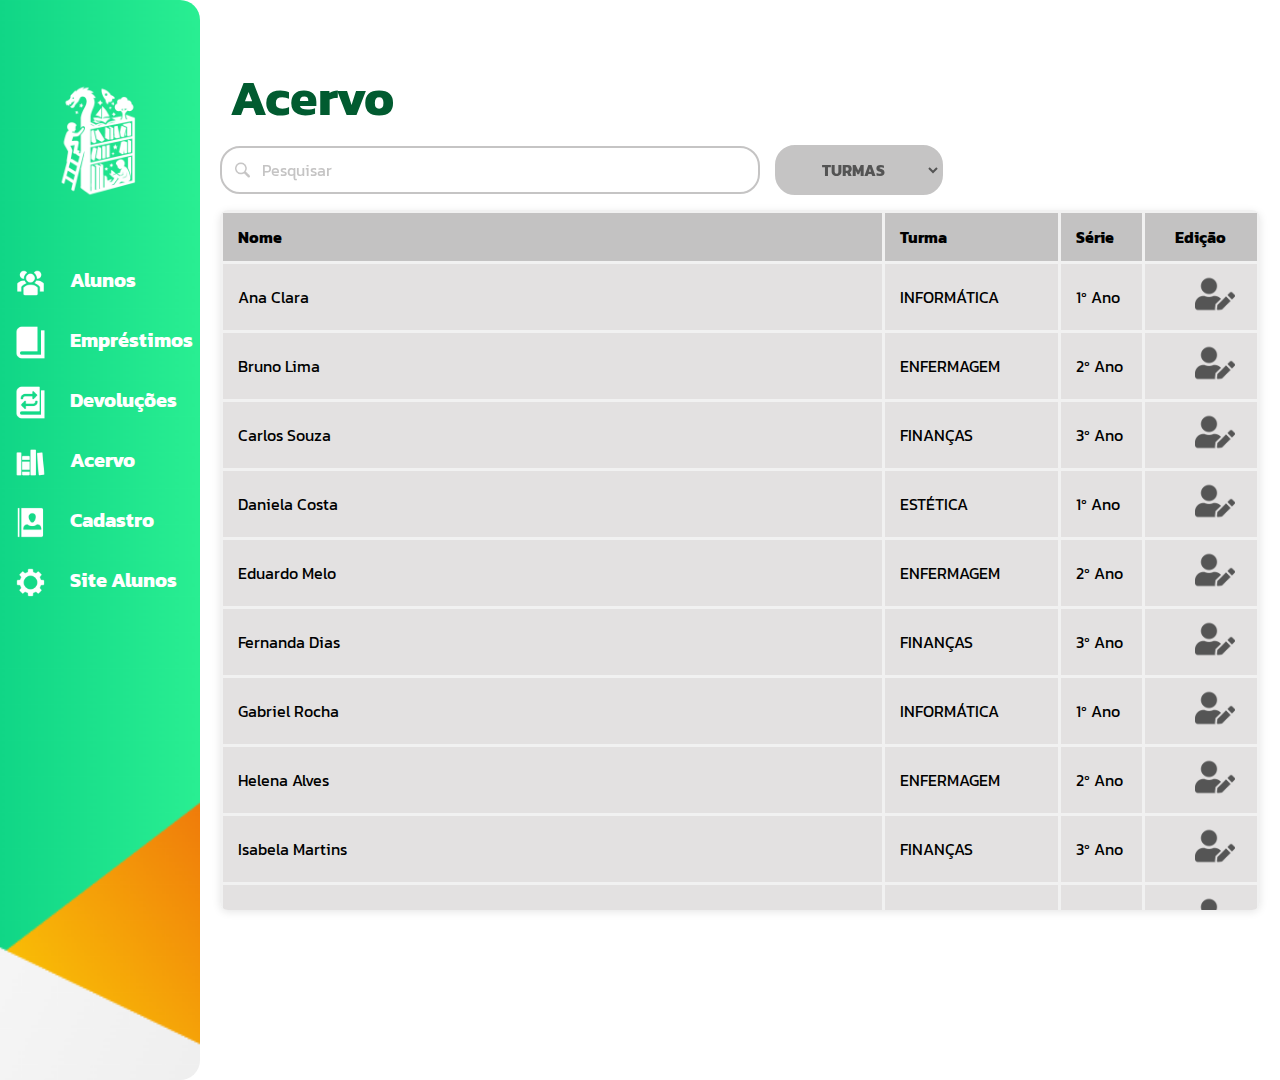
<file: Acervo/index.html>
<!DOCTYPE html>
<html lang="pt-BR">

<head>
    <meta charset="UTF-8">
    <meta name="viewport" content="width=device-width, initial-scale=1.0">
    <link rel="stylesheet" href="style.css">
    <link rel="icon" href="IMGS/LOGO ESTANTE (V).png">
    <title>Estante Viva - Acervo</title>
    
    <!--Maitree-->
    <link rel="preconnect" href="https://fonts.googleapis.com">
    <link rel="preconnect" href="https://fonts.gstatic.com" crossorigin>
    <link href="https://fonts.googleapis.com/css2?family=Maitree:wght@200;300;400;500;600;700&display=swap" rel="stylesheet">

    <!--Kanit-->
    <link rel="preconnect" href="https://fonts.googleapis.com">
    <link rel="preconnect" href="https://fonts.gstatic.com" crossorigin>
    <link href="https://fonts.googleapis.com/css2?family=Kanit:ital,wght@0,100;0,200;0,300;0,400;0,500;0,600;0,700;0,800;0,900;1,100;1,200;1,300;1,400;1,500;1,600;1,700;1,800;1,900&family=Maitree:wght@200;300;400;500;600;700&display=swap" rel="stylesheet">

</head>
    
<body>
    <div class="layout">

            <!-- BARRA DE NAVEGAÇÃO LATERAL -->
    <div class="barra_lateral">
        
        <!-- Logo centralizada -->
        <div class="logo-container">
          <a href="../Pagina inicial - Alunos/index.html">
            <img src="IMGS/Estrutura/LOGO ESTANTE (B).png" alt="Logo" class="logo">
          </a>
        </div>

        <!-- Lista de itens do menu -->
        <ul>
            <li class="list active">
                <a href="../Pagina inicial - Alunos/index.html">
                    <span class="icon">
                        <img src="IMGS/Icons/01-Alunos.png" class="menu-icon" data-hover="IMGS/Icons/01-AlunosHover.png" data-default="IMGS/Icons/01-Alunos.png">
                    </span>
                    <span class="title">Alunos</span>
                </a>
            </li>
            <li class="list">
                <a href="index.html">
                    <span class="icon">
                        <img src="IMGS/Icons/02-Emprestimos.png" class="menu-icon" data-hover="IMGS/Icons/02-EmprestimosHover.png" data-default="IMGS/Icons/02-Emprestimos.png">
                    </span>
                    <span class="title">Empréstimos</span>
                </a>
            </li>
            <li class="list">
                <a href="../Devoluções/index.html">
                    <span class="icon">
                        <img src="IMGS/Icons/03-Devoluções.png" class="menu-icon" data-hover="IMGS/Icons/03-DevoluçõesHover.png" data-default="IMGS/Icons/03-Devoluções.png">
                    </span>
                    <span class="title">Devoluções</span>
                </a>
            </li>
            <li class="list">
                <a href="../Acervo/index.html">
                    <span class="icon">
                        <img src="IMGS/Icons/04-Acervo.png" class="menu-icon" data-hover="IMGS/Icons/04-AcervoHover.png" data-default="IMGS/Icons/04-Acervo.png">
                    </span>
                    <span class="title">Acervo</span>
                </a>
            </li>
            <li class="list">
                <a href="../Cadastro/index.html">
                    <span class="icon">
                        <img src="IMGS/Icons/05-Cadastro.png" class="menu-icon" data-hover="IMGS/Icons/05-CadastroHover.png" data-default="IMGS/Icons/05-Cadastro.png">
                    </span>
                    <span class="title">Cadastro</span>
                </a>
            </li>
            <li class="list">
                <a href="#">
                    <span class="icon">
                        <img src="IMGS/Icons/06-AdminSite.png" class="menu-icon" data-hover="IMGS/Icons/06-AdminSiteHover.png" data-default="IMGS/Icons/06-AdminSite.png">
                    </span>
                    <span class="title">Site Alunos</span>
                </a>
            </li>
        </ul>
    </div> 

            <!-- TABELA -->

            <div class="conteudo_principal">

            <h1>Acervo</h1>

            <div class="filtros-de-busca">
                <div class="filtros-de-busca">
                    <div class="barra-de-pesquisa">
                        <img class="input-icon" src="IMGS/lupa.png" alt="pesquisa-icon">
                        <input type="text" id="filtro" placeholder="Pesquisar" oninput="filtrarAlunos()">
                    </div>

                    <div class="filtro-turma">
                        <select id="filtroCurso" onchange="filtrarAlunos()">
                            <option value="">TURMAS</option>
                            <option value="INFORMÁTICA">INFORMÁTICA</option>
                            <option value="ENFERMAGEM">ENFERMAGEM</option>
                            <option value="ADMINISTRAÇÃO">ADMINISTRAÇÃO</option>
                            <option value="FINANÇAS">FINANÇAS</option>
                            <option value="ESTÉTICA">ESTÉTICA</option>
                        </select>
                    </div>
                </div>
            </div>

            <div class="tabela-container">
            <table id="tabela-alunos">
                <thead>
                    <tr>
                        <th class="col-nome">Nome</th>
                        <th class="col-turma">Turma</th>
                        <th class="col-serie">Série</th>
                        <th class="col-edicao">Edição</th>
                    </tr>
                </thead>
                <tbody id="tabela-body">
                    <!-- Conteúdo gerado pelo JavaScript -->
                </tbody>
            </table>
        </div>

            <!-- Card de Edição -->
            <div id="edit-card" class="edit-card">
                <div class="edit-card-content">
                    <span class="icone-fechar" onclick="fecharCard()">&#10006;</span>
                    <h2>Editar Aluno</h2>
                    <form id="edit-form">
                        <label for="edit-nome">Nome:</label>
                        <input type="text" id="edit-nome" placeholder="Nome do aluno">

                        <label for="edit-turma">Turma:</label>
                        <input type="text" id="edit-turma" placeholder="Turma">

                        <label for="edit-serie">Série:</label>
                        <select id="edit-serie">
                            <option value="1º Ano">1º Ano</option>
                            <option value="2º Ano">2º Ano</option>
                            <option value="3º Ano">3º Ano</option>
                        </select>
                        <div class="buttons-confirmar-cancelar">
                            <button type="button" class="btn-salvar" onclick="salvarEdicoes()">Salvar Alterações</button>
                            <button type="button" class="btn-cancelar" onclick="fecharCard()">Cancelar</button>
                        </div>
                    </form>
                </div>
            </div>
            </div>
    </div>        

    <script src="java.js"></script>
</body>

</html>
</file>
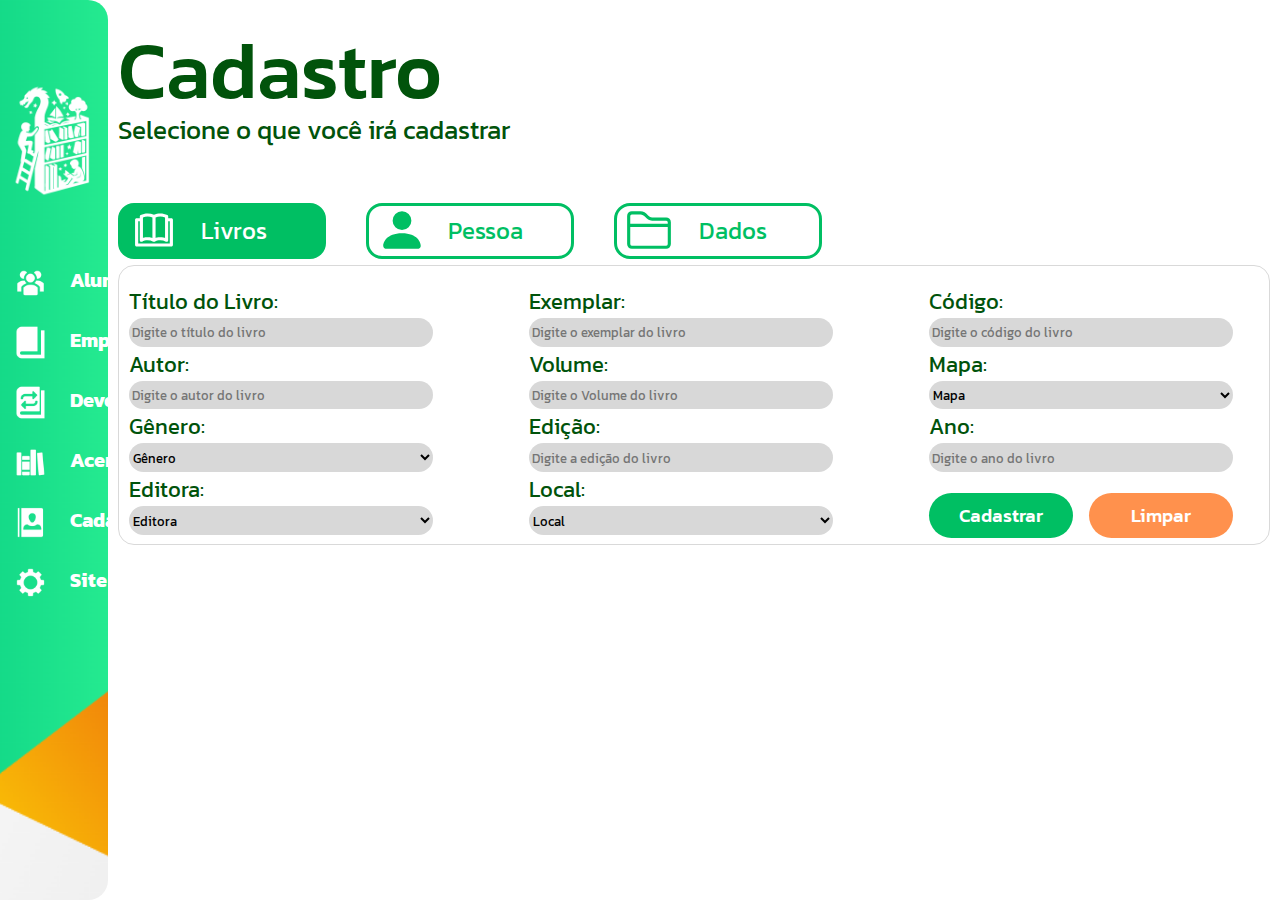
<file: Cadastro/Index.html>
<!DOCTYPE html>
<html lang="pt-br">
<head>
    <meta charset="UTF-8">
    <meta name="viewport" content="width=device-width, initial-scale=1.0">
    <link rel="stylesheet" href="estilo.css">
    <link rel="icon" href="IMGS/LOGO-ESTANTE-(V).png">
    <title>Cadastro</title>

    <!--Maitree-->
    <link rel="preconnect" href="https://fonts.googleapis.com">
    <link rel="preconnect" href="https://fonts.gstatic.com" crossorigin>
    <link href="https://fonts.googleapis.com/css2?family=Maitree:wght@200;300;400;500;600;700&display=swap" rel="stylesheet">

    <!--Kanit-->
    <link rel="preconnect" href="https://fonts.googleapis.com">
    <link rel="preconnect" href="https://fonts.gstatic.com" crossorigin>
    <link href="https://fonts.googleapis.com/css2?family=Kanit:ital,wght@0,100;0,200;0,300;0,400;0,500;0,600;0,700;0,800;0,900;1,100;1,200;1,300;1,400;1,500;1,600;1,700;1,800;1,900&family=Maitree:wght@200;300;400;500;600;700&display=swap" rel="stylesheet">


</head>
<body>
            <!-- BARRA DE NAVEGAÇÃO LATERAL -->
    <div class="barra_lateral">
        
        <!-- Logo centralizada -->
        <div class="logo-container">
            <img src="IMGS/Estrutura/LOGO ESTANTE (B).png" alt="Logo" class="logo">
        </div>

        <!-- Lista de itens do menu -->
        <ul>
            <li class="list active">
                <a href="../Pagina inicial - Alunos/index.html">
                    <span class="icon">
                        <img src="IMGS/Icons/01-Alunos.png" class="menu-icon" data-hover="IMGS/Icons/01-AlunosHover.png" data-default="IMGS/Icons/01-Alunos.png">
                    </span>
                    <span class="title">Alunos</span>
                </a>
            </li>
            <li class="list">
                <a href="../Emprestimos/index.html">
                    <span class="icon">
                        <img src="IMGS/Icons/02-Emprestimos.png" class="menu-icon" data-hover="IMGS/Icons/02-EmprestimosHover.png" data-default="IMGS/Icons/02-Emprestimos.png">
                    </span>
                    <span class="title">Empréstimos</span>
                </a>
            </li>
            <li class="list">
                <a href="../Devoluções/index.html">
                    <span class="icon">
                        <img src="IMGS/Icons/03-Devoluções.png" class="menu-icon" data-hover="IMGS/Icons/03-DevoluçõesHover.png" data-default="IMGS/Icons/03-Devoluções.png">
                    </span>
                    <span class="title">Devoluções</span>
                </a>
            </li>
            <li class="list">
                <a href="../Acervo/index.html">
                    <span class="icon">
                        <img src="IMGS/Icons/04-Acervo.png" class="menu-icon" data-hover="IMGS/Icons/04-AcervoHover.png" data-default="IMGS/Icons/04-Acervo.png">
                    </span>
                    <span class="title">Acervo</span>
                </a>
            </li>
            <li class="list">
                <a href="Index.html">
                    <span class="icon">
                        <img src="IMGS/Icons/05-Cadastro.png" class="menu-icon" data-hover="IMGS/Icons/05-CadastroHover.png" data-default="IMGS/Icons/05-Cadastro.png">
                    </span>
                    <span class="title">Cadastro</span>
                </a>
            </li>
            <li class="list">
                <a href="#">
                    <span class="icon">
                        <img src="IMGS/Icons/06-AdminSite.png" class="menu-icon" data-hover="IMGS/Icons/06-AdminSiteHover.png" data-default="IMGS/Icons/06-AdminSite.png">
                    </span>
                    <span class="title">Site Alunos</span>
                </a>
            </li>
        </ul>
    </div>

    <section class="section-main">

        <div class="div-title-page">
            <h1 class="tite-main">Cadastro</h1>
            <p class="subtitle-main">Selecione o que você irá cadastrar</p>
        </div>

        <!--Links-->
        
            <div class="links-cadastro">
                
                <!-- SUB DIV 01-->
                <div class="sub-div-links-cadastro">
                    <img src="clip/livro aberto.svg" class="img01-link-redicionamento-alternative">
                    <img src="clip/livro_aberto_verde.svg" class="img01-link-redicionamento">
                <input type="button" class="link-redicionamento" value="    Livros" onclick="mostrarCadastro('livros')">
                </div>

                <!-- SUB DIV 02-->
                <div class="sub-div-links-cadastro">
                    <img src="clip/person-fill.svg" class="img02-link-redicionamento-alternative">
                    <img src="clip/person_fill_verde.svg" class="img02-link-redicionamento">
                <input type="button" class="link-redicionamento" value="     Pessoa" onclick="mostrarCadastro('individuos')">
                </div>

                <!-- SUB DIV 03-->
                <div class="sub-div-links-cadastro">
                    <img src="clip/folder2.svg" class="img03-link-redicionamento-alternative">
                    <img src="clip/folder2_verde.svg" class="img03-link-redicionamento">
                <input type="button" class="link-redicionamento" value="     Dados" onclick="mostrarCadastro('dados')">
                </div>
            </div>
<br><br>
            <!--Cadastro Livros-->
            <div id="cadastro-livros" class="cadastro-livros">

            <div class="subdiv-cadastro-livros">
                <!--Coluna 01-->
                <div class="column-01">

                <br><!--Nome do livro-->
                <div>
                    <h2 class="title-forms"> Título do Livro:</h2>
                    <input type="text" class="box-text-input" placeholder=" Digite o título do livro" title="Título do livro">
                </div>

                <!--Autor-->
                <div>
                    <h2 class="title-forms"> Autor:</h2>
                    <input type="text" class="box-text-input" placeholder=" Digite o autor do livro" title="Autor do livro">
                </div>

                <!--Gênero-->
                <div>
                    <h2 class="title-forms"> Gênero:</h2>
                    <select class="box-text-input" placeholder=" Selecione o gênero do Livro" title="Gênero do livro">
                        <option value="Gênero">Gênero</option>
                        <option value="Ficção">Ficção</option>
                        <option value="Não Ficção">Não Ficção</option>
                        <option value="Fantasia">Fantasia</option>
                        <option value="Romance">Romance</option>
                        <option value="Aventura">Aventura</option>
                    </select>
                </div>

                <!--Editora-->
                <div>
                    <h2 class="title-forms"> Editora:</h2>
                    <select class="box-text-input" placeholder=" Selecione a editora do livro" title="Editora do livro">
                        <option value="Editora">Editora</option>
                        <option value="Editora A">Editora A</option>
                        <option value="Editora B">Editora B</option>
                        <option value="Editora C">Editora C</option>
                    </select>
                </div>
            </div>

            <!--Coluna 02-->
            <div class="column-02">
                <br><!--Exemplar-->
                <div>
                    <h2 class="title-forms"> Exemplar:</h2>
                    <input type="text" class="box-text-input" placeholder=" Digite o exemplar do livro" title="Exemplar do livro">
                </div>

                <!--Volume-->
                <div>
                    <h2 class="title-forms"> Volume:</h2>
                    <input type="text" class="box-text-input" placeholder=" Digite o Volume do livro" title="Volume do livro">
                </div>

                <!--Edição-->
                <div>
                    <h2 class="title-forms"> Edição:</h2>
                    <input type="text" class="box-text-input" placeholder=" Digite a edição do livro" title="Edição do livro">
                </div>

                <!--Local-->
                <div>
                    <h2 class="title-forms"> Local:</h2>
                    <select class="box-text-input" placeholder=" Selecione o local do livro" title="Local do livro">
                        <option value="Local">Local</option>
                        <option value="Local A">Local A</option>
                        <option value="Local B">Local B</option>
                        <option value="Local C">Local C</option>
                    </select>
                </div>
            </div>

            <!--Coluna 03-->
            <div class="column-03">
                <br><!--Código-->
                <div>
                    <h2 class="title-forms"> Código:</h2>
                    <input type="text" class="box-text-input" placeholder=" Digite o código do livro" title="código do livro">
                </div>

                <!--Mapa-->
                <div>
                    <h2 class="title-forms"> Mapa:</h2>
                    <select class="box-text-input" placeholder=" Selecione o mapa do livro" title="Mapa do livro">
                        <option value="Mapa">Mapa</option>
                        <option value="Mapa A">Mapa A</option>
                        <option value="Mapa B">Mapa B</option>
                        <option value="Mapa C">Mapa C</option>
                    </select>
                </div>

                <!--Ano-->
                <div>
                    <h2 class="title-forms"> Ano:</h2>
                    <input type="text" class="box-text-input" placeholder=" Digite o ano do livro" title="Ano do livro">
                </div>

            <!--Botão enviar-->
            <div class="div-button-submit">
                <button class="button-submit">Cadastrar</button>
                <button class="button-limpar">Limpar</button>
            </div>
        </div>
    </div>
</div>

            <!-- Cadastro de Pessoas -->          
    <div id="cadastro-individuos" style="display: none;">
        <div id="div-tipo-individuo">
            <label class="label-selection-individuos"><input type="radio" id="radio1" value="aluno" name="tipo" onclick="mostrarFormIndividuo('aluno')"><span class="radio-label"> Aluno </span></label>

            <label class="label-selection-individuos"><input type="radio" id="radio2" value="funcionario" name="tipo" onclick="mostrarFormIndividuo('funcionario')"><span class="radio-label"> Outros  </span> </label>
    </div>
    <br>

    <!--Cadastro Alunos-->            
    <div id="form-aluno" class="form-individuo" style="display: none;">
        <div class="subdiv-cadastro-individuos">
            <!-- Nome -->
        <div>
            <h3 class="title-forms">Nome do aluno:</h3>
                <input type="text" placeholder="   Digite aqui o nome do aluno"  class="box-text-input">
        </div>
            <!-- Turma -->
        <div>
            <h3 class="title-forms">Curso:</h3>
                <select class="box-text-input">
                    <option value="M">Curso</option>
                    <option value="A">Administração</option>
                    <option value="E">Estética</option>
                    <option value="F">Finanças</option>
                    <option value="EN">Enfermagem</option>
                    <option value="IN">Informática</option>
                </select>
        </div>
        
            <!-- Série Escolar -->
        <div>
            <h3 class="title-forms">Série:</h3>
                <select class="box-text-input">
                    <option value="M">Selecione</option>
                    <option value="1">1º</option>
                    <option value="2">2º</option>
                    <option value="3">3º</option>
                </select>
        </div>

            <!-- Telefone -->
        <div>
            <h3 class="title-forms">Telefone:</h3>
                <input type="tel" placeholder="   85 999999999"  class="box-text-input ">
        </div>
        
            <!--Botão enviar-->
            <div class="div-button-submit div-button-submit-alternative-01">
                <button class="button-submit">Cadastrar</button>
                <button class="button-limpar">Limpar</button>
            </div> 
    </div>
</div>

    <!--Cadastro Funcionário-->
    <div id="form-funcionario" class="form-individuo" style="display: none;">
        <div class="subdiv-cadastro-individuos">

            <!--Nome-->
        <div>
            <h3 class="title-forms">Nome do funcionário:</h3>
                <input type="text" placeholder="   Digite aqui o nome do funcionário"  class="box-text-input">
        </div>

        <!--Telefone-->
        <div>
            <h3 class="title-forms">Telefone</h3>
                <input type="tel" placeholder="   Digite aqui o telefone"  class="box-text-input">
        </div>

        <!--Função-->
        <div>
            <h3 class="title-forms">Função</h3>
                <input type="tel" placeholder="   Digite aqui sua função"  class="box-text-input">
        </div>

            <!--Botão enviar-->
            <div class="div-button-submit div-button-submit-alternative-02">
                <button class="button-submit">Cadastrar</button>
                <button class="button-limpar">Limpar</button>
            </div> 
    </div>
</div>
</div>

            <!--Cadastro de Dados-->
    <div id="cadastro-dados" style="display: none;">
        <div id="div-tipo-individuo">
            <label class="label-selection-individuos"><input type="radio" id="radio1" value="gerais" name="geral" onclick="mostrarFormDados('dados_gerais')"><span class="radio-label"> Dados Gerais </span></label>

            <label class="label-selection-individuos"><input type="radio" id="radio2" value="cursos" name="geral" onclick="mostrarFormDados('cursos')"><span class="radio-label"> Cursos  </span> </label>
        </div>

            <div id="form-dados_gerais" class="cadastro-dados" style="display: none;">
                <div class="subdiv-cadastro-geral">
                    <!--Autores-->
                    <div>
                    <h2 class="title-forms">Autor(res):</h2>
                     <select class="box-text-input" placeholder=" Selecione o autor do livro" title="Autor">
                        <option value="Autor">Autor</option>
                        <option value="Autor A">Autor A</option>
                        <option value="Autor B">Autor B</option>
                        <option value="Autor C">Autor C</option>
                    </select>
                </div>

                <!--Mapa-->
                <div>
                    <h2 class="title-forms">Mapa:</h2>
                    <input type="text" class="box-text-input" placeholder=" Digite o título do livro" title="Título do livro">
                </div>

                <!--Gênero-->
                <div>
                    <h2 class="title-forms">Gênero:</h2>
                    <input type="text" class="box-text-input" placeholder=" Digite o título do livro" title="Título do livro">
                </div>

                <!--Editora-->
                <div>
                    <h2 class="title-forms">Editora:</h2>
                    <input type="text" class="box-text-input" placeholder=" Digite o título do livro" title="Título do livro">
                </div>

                    <!--Botões-->
                <div class="div-button-submit">
                    <button class="button-submit">Cadastrar</button>
                    <button class="button-deletar">Deletar</button>
                    <button class="button-limpar">Limpar</button>
                </div>
            </div>
            </div>

            <!-- Cadastro Curso -->
             <div id="form-cursos" class="cadastro-dados" style="display: none;">
                <div class="subdiv-cadastro-curso">
                    <!--Nome do curso-->
                    <div>
                        <h2 class="title-forms">Nome do curso:</h2>
                        <input type="text" class="box-text-input" placeholder=" Digite o nome do curso" title="Nome do curso">
                    </div>

                    <!--Botões-->
                    <div class="div-button-submit">
                        <button class="button-submit">Cadastrar</button>
                        <button class="button-limpar">Limpar</button>
                    </div>
                </div>
             </div>
    </div>

        <!-- Caixas de texto botões -->
</section>
    <script src="main.js"></script>
</body>
</html>
</file>
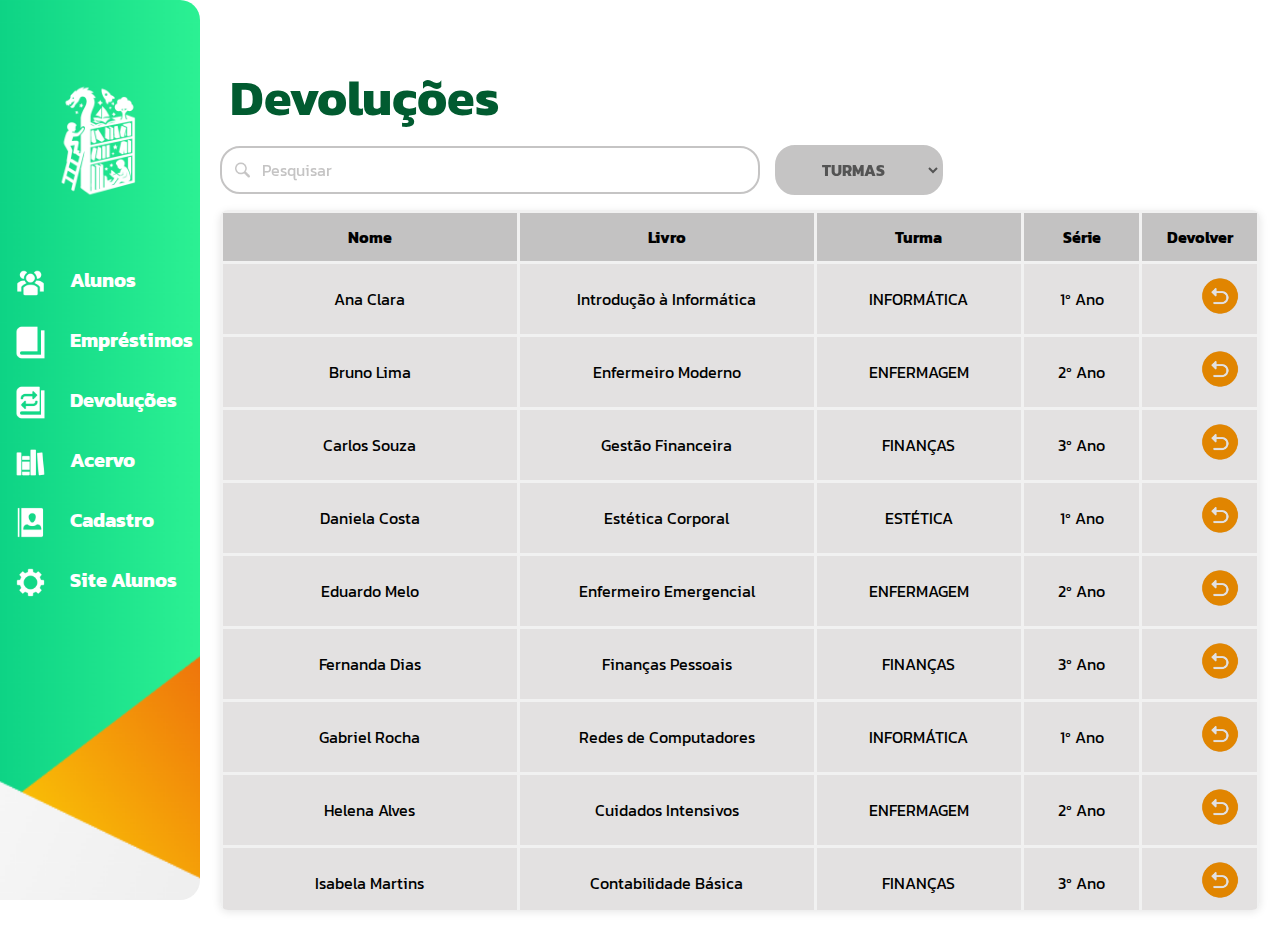
<file: Devoluções/index.html>
<!DOCTYPE html>
    <html lang="pt-BR">

    <head>
        <meta charset="UTF-8">
        <meta name="viewport" content="width=device-width, initial-scale=1.0">
        <link rel="stylesheet" href="design.css">
        <link rel="icon" href="IMGS/LOGO ESTANTE (V).png">
        <title>Estante Viva - Aba Devoluções</title>

        <!--Maitree-->
        <link rel="preconnect" href="https://fonts.googleapis.com">
        <link rel="preconnect" href="https://fonts.gstatic.com" crossorigin>
        <link href="https://fonts.googleapis.com/css2?family=Maitree:wght@200;300;400;500;600;700&display=swap" rel="stylesheet">

        <!--Kanit-->
        <link rel="preconnect" href="https://fonts.googleapis.com">
        <link rel="preconnect" href="https://fonts.gstatic.com" crossorigin>
        <link href="https://fonts.googleapis.com/css2?family=Kanit:ital,wght@0,100;0,200;0,300;0,400;0,500;0,600;0,700;0,800;0,900;1,100;1,200;1,300;1,400;1,500;1,600;1,700;1,800;1,900&family=Maitree:wght@200;300;400;500;600;700&display=swap" rel="stylesheet">

</head>
    <body>
        
            <!-- BARRA DE NAVEGAÇÃO LATERAL -->
    <div class="barra_lateral">
        
        <!-- Logo centralizada -->
        <div class="logo-container">
            <img src="IMGS/Estrutura/LOGO ESTANTE (B).png" alt="Logo" class="logo">
        </div>

        <!-- Lista de itens do menu -->
        <ul>
            <li class="list active">
                <a href="../Pagina inicial - Alunos/index.html">
                    <span class="icon">
                        <img src="IMGS/Icons/01-Alunos.png" class="menu-icon" data-hover="IMGS/Icons/01-AlunosHover.png" data-default="IMGS/Icons/01-Alunos.png">
                    </span>
                    <span class="title">Alunos</span>
                </a>
            </li>
            <li class="list">
                <a href="../Emprestimos/index.html">
                    <span class="icon">
                        <img src="IMGS/Icons/02-Emprestimos.png" class="menu-icon" data-hover="IMGS/Icons/02-EmprestimosHover.png" data-default="IMGS/Icons/02-Emprestimos.png">
                    </span>
                    <span class="title">Empréstimos</span>
                </a>
            </li>
            <li class="list">
                <a href="index.html">
                    <span class="icon">
                        <img src="IMGS/Icons/03-Devoluções.png" class="menu-icon" data-hover="IMGS/Icons/03-DevoluçõesHover.png" data-default="IMGS/Icons/03-Devoluções.png">
                    </span>
                    <span class="title">Devoluções</span>
                </a>
            </li>
            <li class="list">
                <a href="../Acervo/index.html">
                    <span class="icon">
                        <img src="IMGS/Icons/04-Acervo.png" class="menu-icon" data-hover="IMGS/Icons/04-AcervoHover.png" data-default="IMGS/Icons/04-Acervo.png">
                    </span>
                    <span class="title">Acervo</span>
                </a>
            </li>
            <li class="list">
                <a href="../Cadastro/index.html">
                    <span class="icon">
                        <img src="IMGS/Icons/05-Cadastro.png" class="menu-icon" data-hover="IMGS/Icons/05-CadastroHover.png" data-default="IMGS/Icons/05-Cadastro.png">
                    </span>
                    <span class="title">Cadastro</span>
                </a>
            </li>
            <li class="list">
                <a href="#">
                    <span class="icon">
                        <img src="IMGS/Icons/06-AdminSite.png" class="menu-icon" data-hover="IMGS/Icons/06-AdminSiteHover.png" data-default="IMGS/Icons/06-AdminSite.png">
                    </span>
                    <span class="title">Site Alunos</span>
                </a>
            </li>
        </ul>
    </div> 

        <!--Sessão Principal-->
    <section class="conteudo_principal">
        <h1 class="title-main-page">Devoluções</h1>

        <div class="filtros-de-busca">
            <div class="filtros-de-busca">
                <div class="barra-de-pesquisa">
                    <img class="input-icon" src="IMGS/lupa.png" alt="pesquisa-icon">
                    <input type="text" id="filtro" placeholder="Pesquisar" oninput="filtrarAlunos()">
                </div>
                
                <div class="filtro-turma">
                    <select id="filtroCurso" onchange="filtrarAlunos()">
                        <option value="">TURMAS</option>
                        <option value="INFORMÁTICA">INFORMÁTICA</option>
                        <option value="ENFERMAGEM">ENFERMAGEM</option>
                        <option value="ADMINISTRAÇÃO">ADMINISTRAÇÃO</option>
                        <option value="FINANÇAS">FINANÇAS</option>
                        <option value="ESTÉTICA">ESTÉTICA</option>
                    </select>
                </div>
            </div>
        </div>

        <div class="tabela-container">
        <table id="tabela-devoluções">
            <thead>
                <tr>
                    <th class="col-nome">Nome</th>
                    <th class="col-livro">Livro</th> <!-- Nova coluna "Livro" -->
                    <th class="col-turma">Turma</th>
                    <th class="col-serie">Série</th>
                    <th class="col-edicao">Devolver</th>
                </tr>
            </thead>
            <tbody id="tabela-body">
                <!-- Conteúdo gerado pelo JavaScript -->
            </tbody>
        </table>
    </div>

        <!-- Card de Edição -->
        <div id="edit-card" class="edit-card">
            <div class="edit-card-content">
                <span class="icone-fechar" onclick="fecharCard()">&#10006;</span>
                <h2>Devolver livro</h2>
                <form id="edit-form">
                    <!-- Removi os campos de entrada de dados -->
                    <div class="buttons-confirmar-cancelar">
                        <button type="button" class="btn-salvar" onclick="salvarEdicoes()">Confirmar devolução</button>
                        <button type="button" class="btn-cancelar" onclick="fecharCard()">Cancelar</button>
                    </div>
                </form>
            </div>
        </div>
</section>
        <script src="java.js"></script>
    </body>

    </html>
</file>
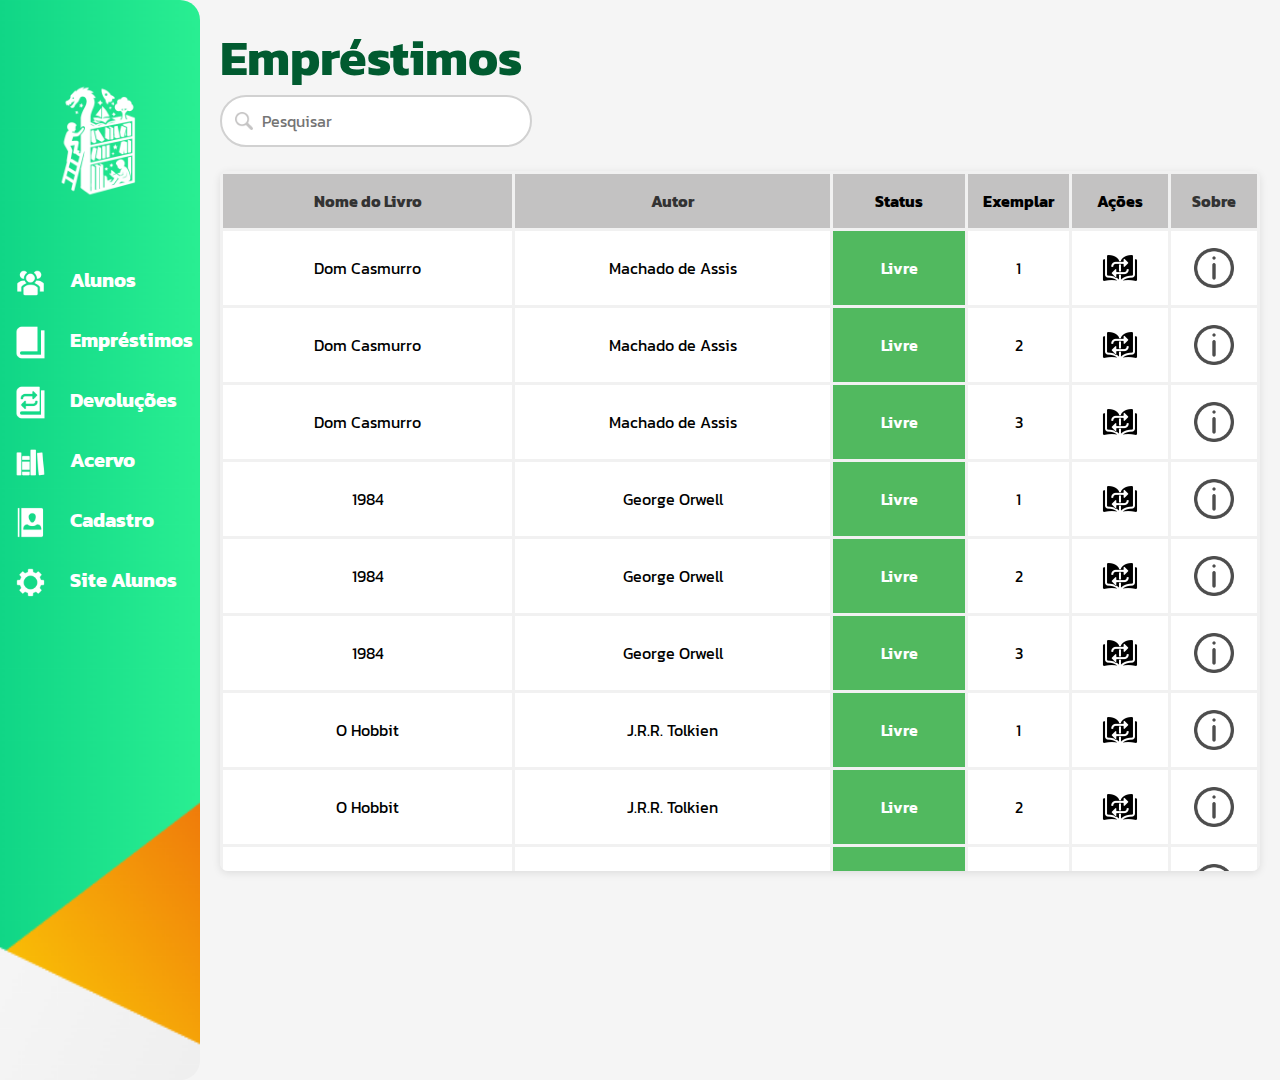
<file: Emprestimos/index.html>
<!DOCTYPE html>
<html lang="pt-BR">

<head>
    <meta charset="UTF-8" />
    <meta name="viewport" content="width=device-width, initial-scale=1.0"/>
    <link rel="stylesheet" href="style.css" />
    <link rel="icon" href="IMGS/Icons/LOGO ESTANTE (V).png" />
    <title>Estante Viva - Aba Empréstimos</title>

    <!--Maitree-->
    <link rel="preconnect" href="https://fonts.googleapis.com">
    <link rel="preconnect" href="https://fonts.gstatic.com" crossorigin>
    <link href="https://fonts.googleapis.com/css2?family=Maitree:wght@200;300;400;500;600;700&display=swap" rel="stylesheet">

    <!--Kanit-->
    <link rel="preconnect" href="https://fonts.googleapis.com">
    <link rel="preconnect" href="https://fonts.gstatic.com" crossorigin>
    <link href="https://fonts.googleapis.com/css2?family=Kanit:ital,wght@0,100;0,200;0,300;0,400;0,500;0,600;0,700;0,800;0,900;1,100;1,200;1,300;1,400;1,500;1,600;1,700;1,800;1,900&family=Maitree:wght@200;300;400;500;600;700&display=swap" rel="stylesheet">

</head>

<body>
  
            <!-- BARRA DE NAVEGAÇÃO LATERAL -->
    <div class="barra_lateral">
        
        <!-- Logo centralizada -->
        <div class="logo-container">
          <a href="../Pagina inicial - Alunos/index.html">
            <img src="IMGS/Estrutura/LOGO ESTANTE (B).png" alt="Logo" class="logo">
          </a>
        </div>

        <!-- Lista de itens do menu -->
        <ul>
            <li class="list active">
                <a href="../Pagina inicial - Alunos/index.html">
                    <span class="icon">
                        <img src="IMGS/Icons/01-Alunos.png" class="menu-icon" data-hover="IMGS/Icons/01-AlunosHover.png" data-default="IMGS/Icons/01-Alunos.png">
                    </span>
                    <span class="title">Alunos</span>
                </a>
            </li>
            <li class="list">
                <a href="index.html">
                    <span class="icon">
                        <img src="IMGS/Icons/02-Emprestimos.png" class="menu-icon" data-hover="IMGS/Icons/02-EmprestimosHover.png" data-default="IMGS/Icons/02-Emprestimos.png">
                    </span>
                    <span class="title">Empréstimos</span>
                </a>
            </li>
            <li class="list">
                <a href="../Devoluções/index.html">
                    <span class="icon">
                        <img src="IMGS/Icons/03-Devoluções.png" class="menu-icon" data-hover="IMGS/Icons/03-DevoluçõesHover.png" data-default="IMGS/Icons/03-Devoluções.png">
                    </span>
                    <span class="title">Devoluções</span>
                </a>
            </li>
            <li class="list">
                <a href="../Acervo/index.html">
                    <span class="icon">
                        <img src="IMGS/Icons/04-Acervo.png" class="menu-icon" data-hover="IMGS/Icons/04-AcervoHover.png" data-default="IMGS/Icons/04-Acervo.png">
                    </span>
                    <span class="title">Acervo</span>
                </a>
            </li>
            <li class="list">
                <a href="../Cadastro/index.html">
                    <span class="icon">
                        <img src="IMGS/Icons/05-Cadastro.png" class="menu-icon" data-hover="IMGS/Icons/05-CadastroHover.png" data-default="IMGS/Icons/05-Cadastro.png">
                    </span>
                    <span class="title">Cadastro</span>
                </a>
            </li>
            <li class="list">
                <a href="#">
                    <span class="icon">
                        <img src="IMGS/Icons/06-AdminSite.png" class="menu-icon" data-hover="IMGS/Icons/06-AdminSiteHover.png" data-default="IMGS/Icons/06-AdminSite.png">
                    </span>
                    <span class="title">Site Alunos</span>
                </a>
            </li>
        </ul>
    </div> 
    
    <!--Sessão Princiapal-->
  <section class="conteudo_principal">

  <h1 class="title-main-page">Empréstimos</h1>

  <!-- Barra de Pesquisa -->
  <div class="filtros-de-busca">
    <div class="barra-de-pesquisa">
      <img class="input-icon" src="IMGS/Icons/lupa.png" alt="pesquisa-icon" />
      <input type="text" id="filtro" placeholder="Pesquisar" oninput="filtrarLivros()" />
    </div>
  </div>

    <br><!-- Tabela -->
  <div class="tabela-container">
    <table id="tabela-livros">
      <thead>
        <tr>
          <th class="col-nome">Nome do Livro</th>
          <th class="col-turma">Autor</th>
          <th class="col-serie">Status</th>
          <th class="col-edicao">Exemplar</th>
          <th class="col-edicao">Ações</th>
          <th class="col-edicao">Sobre</th>
        </tr>
      </thead>
      <tbody id="tabela-body"></tbody>
    </table>
  </div>

  <!-- Modal Confirmação -->
  <div id="modal-confirmacao" class="modal-confirmacao">
    <div class="modal-confirmacao-content">
      <span class="icone-fechar" onclick="fecharConfirmacao()">&#10006;</span>
      <h2>Confirmação</h2>
      <p id="mensagem-confirmacao"></p>
      <button class="btn-salvar-confirm" onclick="fecharConfirmacao()">Continuar</button>
    </div>
  </div>

  <!-- Modal Informações do Livro -->
  <div id="sobre-card" class="edit-card-info">
    <div class="edit-card-content-info">
      <span class="icone-fechar" onclick="fecharSobre()">&#10006;</span>
      <h2>Informações do Livro</h2>
      <p id="mensagem-sobre"></p>
    </div>
  </div>

  <!-- Modal Empréstimo -->
  <div id="edit-card" class="edit-card-EMPRESTIMO" style="display:none;">
    <div class="edit-card-content-EMPRESTIMO">
      <span class="icone-fechar" onclick="fecharCard()">&#10006;</span>
      <h2>Selecionar Aluno</h2>
      <div class="barra-de-pesquisa-EMPRESTIMO">
      <img class="input-icon" src="IMGS/Icons/lupa.png" alt="pesquisa-icon" />
      <input
        type="text"
        id="input-aluno"
        placeholder="Digite o nome do aluno..."
        autocomplete="off"
      />
      </div>
      <ul id="lista-sugestoes" class="lista-sugestoes"></ul>
      <div class="botoes-modal">
        <button id="btn-confirmar" onclick="confirmarEmprestimo()" disabled>Confirmar</button>
        <button onclick="fecharCard()">Cancelar</button>
      </div>
    </div>
  </div>

  <!-- Modal Renovação -->
  <div id="renovacao-card" class="edit-card-RENOVAR" style="display:none;">
    <div class="edit-card-content-RENOVAR">
      <span class="icone-fechar" onclick="fecharRenovacao()">&#10006;</span>
      <h2>Renovar Empréstimo</h2>
      <p id="info-renovacao"></p>
      <div class="botoes-modal">
        <button id="btn-confirmar-renovacao" onclick="confirmarRenovacao()">Confirmar</button>
        <button onclick="fecharRenovacao()">Cancelar</button>
      </div>
    </div>
  </div>

</section>
  <script src="script.js"></script>
</body>
</html>
</file>
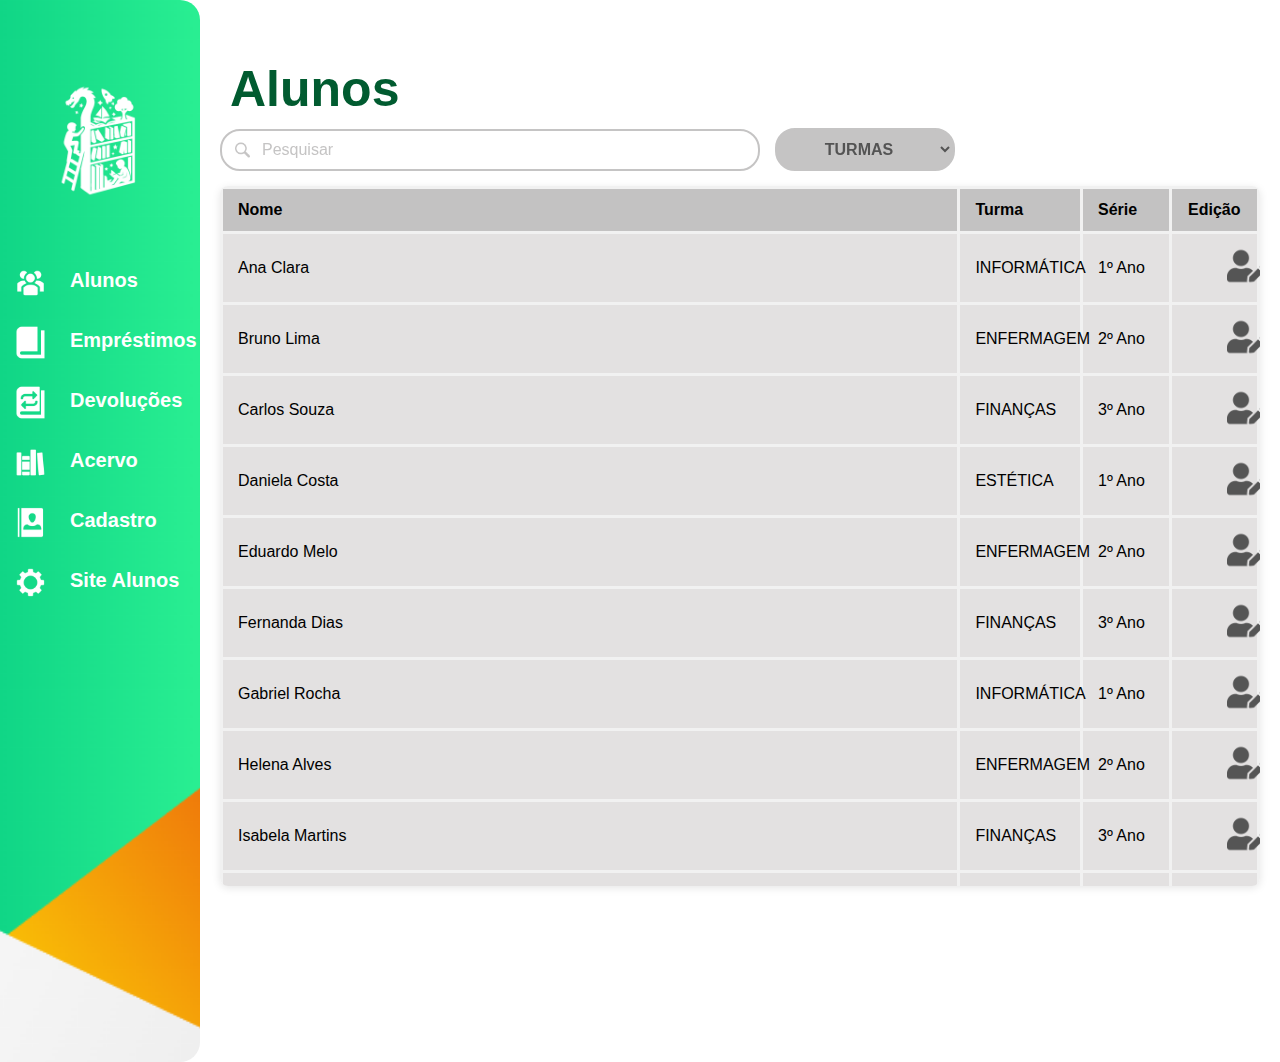
<file: Pagina inicial - Alunos/index.html>
<!DOCTYPE html>
<html lang="pt-BR">

<head>
    <meta charset="UTF-8">
    <meta name="viewport" content="width=device-width, initial-scale=1.0">
    <link rel="stylesheet" href="design.css">
    <link rel="icon" href="IMGS/LOGO ESTANTE (V).png">
    <title>Estante Viva - Aba Alunos</title>

    <!--Maitree
    <link rel="preconnect" href="https://fonts.googleapis.com">
    <link rel="preconnect" href="https://fonts.gstatic.com" crossorigin>
    <link href="https://fonts.googleapis.com/css2?family=Maitree:wght@200;300;400;500;600;700&display=swap" rel="stylesheet">
-->
    <!--Kanit
    <link rel="preconnect" href="https://fonts.googleapis.com">
    <link rel="preconnect" href="https://fonts.gstatic.com" crossorigin>
    <link href="https://fonts.googleapis.com/css2?family=Kanit:ital,wght@0,100;0,200;0,300;0,400;0,500;0,600;0,700;0,800;0,900;1,100;1,200;1,300;1,400;1,500;1,600;1,700;1,800;1,900&family=Maitree:wght@200;300;400;500;600;700&display=swap" rel="stylesheet">
-->
</head>

<body>

            <!-- BARRA DE NAVEGAÇÃO LATERAL -->
        
    <div class="barra_lateral">
        
        <!-- Logo centralizada -->
        <div class="logo-container">
            <a href="index.html">
            <img src="IMGS/Estrutura/LOGO ESTANTE (B).png" alt="Logo" class="logo">
            </a>
        </div>

        <!-- Lista de itens do menu -->
        <ul>
            <li class="list active">
                <a href="index.html">
                    <span class="icon">
                        <img src="IMGS/Icons/01-Alunos.png" class="menu-icon" data-hover="IMGS/Icons/01-AlunosHover.png" data-default="IMGS/Icons/01-Alunos.png">
                    </span>
                    <span class="title">Alunos</span>
                </a>
            </li>
            <li class="list">
                <a href="../Emprestimos/index.html">
                    <span class="icon">
                        <img src="IMGS/Icons/02-Emprestimos.png" class="menu-icon" data-hover="IMGS/Icons/02-EmprestimosHover.png" data-default="IMGS/Icons/02-Emprestimos.png">
                    </span>
                    <span class="title">Empréstimos</span>
                </a>
            </li>
            <li class="list">
                <a href="../Devoluções/index.html">
                    <span class="icon">
                        <img src="IMGS/Icons/03-Devoluções.png" class="menu-icon" data-hover="IMGS/Icons/03-DevoluçõesHover.png" data-default="IMGS/Icons/03-Devoluções.png">
                    </span>
                    <span class="title">Devoluções</span>
                </a>
            </li>
            <li class="list">
                <a href="../Acervo/index.html">
                    <span class="icon">
                        <img src="IMGS/Icons/04-Acervo.png" class="menu-icon" data-hover="IMGS/Icons/04-AcervoHover.png" data-default="IMGS/Icons/04-Acervo.png">
                    </span>
                    <span class="title">Acervo</span>
                </a>
            </li>
            <li class="list">
                <a href="../Cadastro/index.html">
                    <span class="icon">
                        <img src="IMGS/Icons/05-Cadastro.png" class="menu-icon" data-hover="IMGS/Icons/05-CadastroHover.png" data-default="IMGS/Icons/05-Cadastro.png">
                    </span>
                    <span class="title">Cadastro</span>
                </a>
            </li>
            <li class="list">
                <a href="#">
                    <span class="icon">
                        <img src="IMGS/Icons/06-AdminSite.png" class="menu-icon" data-hover="IMGS/Icons/06-AdminSiteHover.png" data-default="IMGS/Icons/06-AdminSite.png">
                    </span>
                    <span class="title">Site Alunos</span>
                </a>
            </li>
        </ul>
    </div> 
    

<!--Conteúdo Principal-->
    <section class="conteudo_principal">

    <h1 class="title-main-page">Alunos</h1>

    <div class="filtros-de-busca">
        <div class="filtros-de-busca">
            <div class="barra-de-pesquisa">
                <img class="input-icon" src="IMGS/lupa.png" alt="pesquisa-icon">
                <input type="text" id="filtro" placeholder="Pesquisar" oninput="filtrarAlunos()">
            </div>

            <div class="filtro-turma">
                <select id="filtroCurso" onchange="filtrarAlunos()">
                    <option value="">TURMAS</option>
                    <option value="INFORMÁTICA">INFORMÁTICA</option>
                    <option value="ENFERMAGEM">ENFERMAGEM</option>
                    <option value="ADMINISTRAÇÃO">ADMINISTRAÇÃO</option>
                    <option value="FINANÇAS">FINANÇAS</option>
                    <option value="ESTÉTICA">ESTÉTICA</option>
                </select>
            </div>
        </div>
    </div>

    <div class="tabela-container">
    <table id="tabela-alunos">
        <thead>
            <tr>
                <th class="col-nome">Nome</th>
                <th class="col-turma">Turma</th>
                <th class="col-serie">Série</th>
                <th class="col-edicao">Edição</th>
            </tr>
        </thead>
        <tbody id="tabela-body">
            <!-- Conteúdo gerado pelo JavaScript -->
        </tbody>
    </table>
</div>

    <!-- Card de Edição -->
    <div id="edit-card" class="edit-card">
        <div class="edit-card-content">
            <span class="icone-fechar" onclick="fecharCard()">&#10006;</span>
            <h2>Editar Aluno</h2>
            <form id="edit-form">
                <label for="edit-nome">Nome:</label>
                <input type="text" id="edit-nome" placeholder="Nome do aluno">

                <label for="edit-turma">Turma:</label>
                <input type="text" id="edit-turma" placeholder="Turma">

                <label for="edit-serie">Série:</label>
                <select id="edit-serie">
                    <option value="1º Ano">1º Ano</option>
                    <option value="2º Ano">2º Ano</option>
                    <option value="3º Ano">3º Ano</option>
                </select>
                <div class="buttons-confirmar-cancelar">
                    <button type="button" class="btn-salvar" onclick="salvarEdicoes()">Salvar Alterações</button>
                    <button type="button" class="btn-cancelar" onclick="fecharCard()">Cancelar</button>
                </div>
            </form>
        </div>
    </div>
</section>
    <script src="java.js"></script>
</body>

</html>
</file>
<file: Cadastro/estilo.css>
*{
    padding:0;
    margin:0;
    box-sizing: border-box;
}

.tite-main{
    color:#01530b;
    font-family:"Kanit", sans-serif;
    font-weight:500;
    font-size:5rem;
}
.subtitle-main{
    color:#01530b;
    font-family:"Kanit", sans-serif;
    font-weight:normal;
    font-size:1.6rem;
    margin-top:-1.2rem;
}
.links-cadastro{
    display:flex;
    gap:2rem;
}
.title-forms{
    font-family:"Kanit", sans-serif;
    font-weight:normal;
    font-size:1.4rem;
    color:#01530b;
}
body{
    display:flex;
}
.section-main{
    flex: 1;
    padding: 10px;
}

/* ========================================== */
/* Barra Lateral - estrutura e expansão */
/* ========================================== */
.barra_lateral {
    display: flex;
    position: relative;
    height: 100vh !important;
    width: 60px;
    background: url(IMGS/Estrutura/bars.png) center/cover no-repeat;
    border-top-right-radius: 20px;
    border-bottom-right-radius: 20px;
    overflow: hidden;
    transition: width 0.5s ease;
    font-family:"Kanit", sans-serif;
}

.barra_lateral:hover {
    width: 200px;
}

/* ========================================== */
/* Logo */
/* ========================================== */
.logo-container {
    width: 100%;
    text-align: center;
    padding: 20px 0;
}

.logo {
    max-width: 40px;
    padding-top: 50px;
    transition: transform 0.3s ease;
}

.barra_lateral:hover .logo {
    transform: scale(3.0);
}

/* ========================================== */
/* Lista de Itens */
/* ========================================== */
.barra_lateral ul {
    position: absolute;
    top: 0;
    left: 0;
    width: 100%;
    padding-top: 250px;
}

.barra_lateral ul li {
    list-style: none;
    width: 100%;
    transition: all 0.3s ease;
}

.barra_lateral ul li a {
    display: flex;
    align-items: center;
    width: 100%;
    color: white;
    text-decoration: none;
    border-radius: 35px 0 0 35px;
}

/* Ícones */
.barra_lateral ul li a .icon {
    min-width: 60px;
    height: 60px;
    text-align: center;
    line-height: 70px;
}

.menu-icon {
    width: 35px;
    height: 35px;
    margin-top: 15px;
    transition: 0.3s ease;
}

/* Título dos itens */
.barra_lateral ul li a .title {
    padding-left: 10px;
    height: 60px;
    line-height: 60px;
    font-size: 20px;
    font-weight: 700;
    white-space: nowrap;
}

/* Efeitos de hover */
.barra_lateral ul li:hover {
    background: #ffffff;
    border-radius: 30px 0 0 30px;
}
.barra_lateral ul li a:hover {
    color: #00b156;
}

/* Ícones antigos desativados */
.barra_lateral ul li a .icon i {
    display: none;
}

/* Ícones fixados ao passar o mouse */
.barra_lateral ul li.hover-lock {
    background: #ffffff;
    border-radius: 30px 0 0 30px;
}

.barra_lateral ul li.hover-lock a {
    color: #00b156;
}

.barra_lateral ul li.hover-lock img.menu-icon {
    content: attr(data-hover);
}

/*Botões livros e individuos*/

.link-redicionamento{
    height:3.5rem;
    width:13rem;
    background-color:rgb(255, 255, 255);
    border:3px solid #00bf63;
    color:#00bf63;
    border-radius:1rem;
    font-size:1.5rem;
    font-family:"Kanit";
    font-weight: normal;
    transition:300ms;
}
.link-redicionamento{
    display: flex; /* Para alinhar a imagem e o texto horizontalmente */
    align-items: center; /* Para alinhar verticalmente ao centro */
    justify-content:center;
}
.sub-div-links-cadastro{
    height:5rem;
    width:13.5rem;
}
.img01-link-redicionamento{
    position:relative;
    top:3.5rem;
    left:0.7rem;
    height:50px;
    width:50px;
}
.img01-link-redicionamento-alternative{
    position:relative;
    top:3.5rem;
    left:0.7rem;
    height:50px;
    width:50px;
}
.img02-link-redicionamento{
    position:relative;
    top:3.5rem;
    left:0.7rem;
    height:50px;
    width:50px;
}
.img02-link-redicionamento-alternative{
    position:relative;
    top:3.5rem;
    left:0.7rem;
    height:50px;
    width:50px;
}
.img03-link-redicionamento{
    position:relative;
    top:3.5rem;
    left:0.6rem;
    height:50px;
    width:50px;
}
.img03-link-redicionamento-alternative{
    position:relative;
    top:3.5rem;
    left:0.6rem;
    height:50px;
    width:50px;
}
.img03-link-redicionamento-alternative, .img02-link-redicionamento-alternative, .img01-link-redicionamento-alternative{
    display:none;
}
.link-redicionamento.ativo{
    background:#00bf63;
    color:rgb(255, 255, 255);
}
.link-redicionamento:focus{
    outline: none;
}

/*cadastro livros*/
.label-selection-individuos{
    font-family:"Kanit", sans-serif;
    font-weight:normal;
    font-size:1rem;
    color:#01530b;
}
#div-tipo-individuo{
    display:flex;
    gap:1rem;
    margin-left:0.2rem;
}
.cadastro-livros{
    border:1px solid #d9d9d9;
    border-radius:1rem;
    width:72rem;
    height:17.5rem;
    margin-left:0;
}
.subdiv-cadastro-livros{
    display:flex;
    gap:6rem;
}
.box-text-input{
    width:19rem;
    height:1.8rem;
    background:rgb(216, 216, 216);
    border:none;
    border-radius:1rem;
    font-family:"Kanit", sans-serif;
    font-weight:normal;
}
.box-text-input:focus{
    outline:none;
}
.column-01{
    margin-left:10px;
}

/*Cadastro Alunos*/
.form-individuo{
    width:50vw;
    height:13.2rem;
    border:1px solid #d9d9d9;
    border-radius:1rem;
    margin-left:1rem;
}
.form-individuo div{
    margin-left:0.2rem;
}
.subdiv-cadastro-individuos{
    display:flex;
    flex-wrap:wrap;
    gap:0.5rem;
}

/* Gerenciamento de dados*/
.cadastro-dados{
    margin-left:1rem;
    margin-top:0.5rem;
}
.subdiv-cadastro-geral{
    display:flex;
    flex-wrap:wrap;
    width:50vw;
    height:15em;
    border:2px solid #d9d9d9;
    border-radius:1rem;
}
.subdiv-cadastro-geral div{
    margin-left:0.5rem;
}
.subdiv-cadastro-curso{
    display:flex;
    flex-wrap:wrap;
    gap:0.5rem;
    width:25vw;
    height:11em;
    border:2px solid #d9d9d9;
    border-radius:1rem;
}
.subdiv-cadastro-curso div{
    margin-left:0.5rem;
}
/* BUTÕES SALVAR E LIMPAR */

.div-button-submit{
    display:flex;
    gap:1rem;
    position:relative;
    top: 1.3rem;
}
.button-submit{
    height:2.8rem;
    width:9rem;
    border:none ;
    background: #00bf63;
    color:#ffffff;
    border-radius:2rem;
    font-size:1.2rem;
    font-family:"Kanit", sans-serif;
    font-weight: 500;
    transition:300ms;
}
.button-limpar{
    height:2.8rem;
    width:9rem;
    border:none ;
    background: #ff914d;
    color:#ffffff;
    border-radius:2rem;
    font-size:1.2rem;
    font-family:"Kanit", sans-serif;
    font-weight: 500;
    transition:300ms;
}
.button-deletar{
    height:2.8rem;
    width:9rem;
    border:none ;
    background: #ff4d4d;
    color:#ffffff;
    border-radius:2rem;
    font-size:1.2rem;
    font-family:"Kanit", sans-serif;
    font-weight: 500;
    transition:300ms;
}
</file>
<file: Devoluções/design.css>
*{
    font-family:"Kanit";
    margin: 0;
    padding:0;
}
.title-main-page {
    color: #015B30;
    padding-top: 30px;
    font-size: 50px;
    margin: 10px;
    font-family:"Kanit", sans-serif;
}
body{
    display:flex;
}
.conteudo_principal{
    flex: 1;
    padding: 20px;
}

/* ========================================== */
/* Barra Lateral - estrutura e expansão */
/* ========================================== */
.barra_lateral {
    display: flex;
    position: relative;
    height: 100vh !important;
    width: 60px;
    background: url(IMGS/Estrutura/bars.png) center/cover no-repeat;
    border-top-right-radius: 20px;
    border-bottom-right-radius: 20px;
    overflow: hidden;
    transition: width 0.5s ease;
}

.barra_lateral:hover {
    width: 200px;
}

/* ========================================== */
/* Logo */
/* ========================================== */
.logo-container {
    width: 100%;
    text-align: center;
    padding: 20px 0;
}

.logo {
    max-width: 40px;
    padding-top: 50px;
    transition: transform 0.3s ease;
}

.barra_lateral:hover .logo {
    transform: scale(3.0);
}

/* ========================================== */
/* Lista de Itens */
/* ========================================== */
.barra_lateral ul {
    position: absolute;
    top: 0;
    left: 0;
    width: 100%;
    padding-top: 250px;
}

.barra_lateral ul li {
    list-style: none;
    width: 100%;
    transition: all 0.3s ease;
}

.barra_lateral ul li a {
    display: flex;
    align-items: center;
    width: 100%;
    color: white;
    text-decoration: none;
    border-radius: 35px 0 0 35px;
}

/* Ícones */
.barra_lateral ul li a .icon {
    min-width: 60px;
    height: 60px;
    text-align: center;
    line-height: 70px;
}

.menu-icon {
    width: 35px;
    height: 35px;
    margin-top: 15px;
    transition: 0.3s ease;
}

/* Título dos itens */
.barra_lateral ul li a .title {
    padding-left: 10px;
    height: 60px;
    line-height: 60px;
    font-size: 20px;
    font-weight: 700;
    white-space: nowrap;
}

/* Efeitos de hover */
.barra_lateral ul li:hover {
    background: #ffffff;
    border-radius: 30px 0 0 30px;
}
.barra_lateral ul li a:hover {
    color: #00b156;
}

/* Ícones antigos desativados */
.barra_lateral ul li a .icon i {
    display: none;
}

/* Ícones fixados ao passar o mouse */
.barra_lateral ul li.hover-lock {
    background: #ffffff;
    border-radius: 30px 0 0 30px;
}

.barra_lateral ul li.hover-lock a {
    color: #00b156;
}

.barra_lateral ul li.hover-lock img.menu-icon {
    content: attr(data-hover);
}

/* =============================
   Card de Edição (Modal)
============================= */
.edit-card {
    position: fixed;
    top: 0;
    left: 0;
    width: 100%;
    height: 100%;
    background: rgba(0, 0, 0, 0.5);
    display: none; /* Inicialmente oculto */
    justify-content: center;
    align-items: center;
    z-index: 999;
}

.edit-card-content {
    background-image: url(IMGS/fundo-card.png);
    background-position: center;
    background-repeat: no-repeat;
    background-size: cover;
    position: relative;
    padding: 20px;
    border-radius: 10px;
    width: 500px;
    box-shadow: 0 4px 8px rgba(0, 0, 0, 0.1);
}

.edit-card h2 {
    margin-bottom: 15px;
    font-size: 40px;
}

.edit-card label {
    display: block;
    margin-bottom: 5px;
    font-size: 14px;
}

.edit-card input,
.edit-card select {
    padding: 8px;
    margin-bottom: 10px;
    border: 1px solid #C5C4C4;
    border-radius: 4px;
    font-size: 14px;
    cursor: pointer;
}

.edit-card input {
    width: 283px;
}

.edit-card select {
    width: 18%;
    background-color: white;
}

/* Botões dentro do Card de Edição */
.buttons-confirmar-cancelar {
    display: flex;
    justify-content: space-around;
    align-items: center;
}

/* Botão Salvar */
.btn-salvar {
    background: linear-gradient(90deg, rgba(0, 166, 48, 1) 0%, rgba(0, 113, 69, 1) 100%);
    color: white;
    border: none;
    padding: 10px;
    border-radius: 4px;
    cursor: pointer;
    width: 100%;
    font-weight: bold;
    transition: background-color 0.3s;
}

.btn-salvar:hover {
    background: linear-gradient(90deg, rgb(1, 108, 31) 0%, rgb(1, 75, 47) 100%);
}

/* Botão Cancelar */
.btn-cancelar {
    background: linear-gradient(90deg, rgba(253, 148, 0, 1) 0%, rgba(255, 51, 0, 1) 100%);
    color: white;
    border: none;
    padding: 10px;
    border-radius: 4px;
    margin: 10px;
    cursor: pointer;
    width: 100%;
    font-weight: bold;
    transition: background-color 0.3s;
}

.btn-cancelar:hover {
    background: linear-gradient(90deg, rgb(195, 114, 0) 0%, rgb(190, 40, 3) 100%);
}

/* Ícone para Fechar o Card */
.icone-fechar {
    position: absolute;
    top: 15px;
    right: 15px;
    font-size: 20px;
    color: #ffffff;
    cursor: pointer;
    transition: color 0.2s ease;
}

.icone-fechar:hover {
    color: rgb(63, 62, 62);
}

/* Ícone de edição */
.edit-icon {
    width: 40px;
    height: 40px;
    margin-left: 40px;
    opacity: 100%;
    cursor: pointer;
    transition: transform 0.2s ease, filter 0.2s ease;
}

.edit-icon:hover {
    opacity: 70%;
}

/* =============================
   Tabela e Filtros
============================= */

/* Container com filtros */
.filtros-de-busca {
    display: flex;
    align-items: center;
    gap: 15px;
}

/* Barra de Pesquisa */
.barra-de-pesquisa {
    position: relative;
    width: 60vh;
    margin-bottom: 15px;
}

.barra-de-pesquisa img.input-icon {
    position: absolute;
    cursor: pointer;
    top: 50%;
    left: 15px;
    transform: translateY(-50%);
    width: 15px;
    height: 15px;
}

.barra-de-pesquisa input[type="text"] {
    width: 100%;
    padding: 10px 10px 10px 40px;
    border: 2px solid #C5C4C4;
    border-radius: 20px;
    font-size: 16px;
    box-sizing: border-box;
}

/* Filtro de turma */
.filtro-turma {
    margin-bottom: 15px;
    display: flex;
    justify-content: center;
}

.filtro-turma select {
    padding: 10px;
    font-size: 16px;
    border-radius: 20px;
    background-color: #C5C4C4;
    border: 2px solid #C5C4C4;
    text-align: center;
    color: #545454;
    font-weight: bold;
    cursor: pointer;
}

#filtro::placeholder {
    color: #C5C4C4;
}

/* Container da tabela */
.tabela-container {
    max-height: 700px; /* <-- Aqui está a altura máxima da tabela visível */
    overflow-y: auto;
    background: white;
    border-radius: 8px;
    box-shadow: 0 2px 8px rgba(0, 0, 0, 0.1);
}

/* Estilo da Tabela */
table {
    width: 100%;
    border-collapse: collapse;
    border-radius: 15px;
    table-layout: fixed;
}

thead tr th {
    background-color: #c3c2c2;
    color: rgb(0, 0, 0);
    position: sticky;
    top: 0;
    text-align: center; /* Centraliza o cabeçalho */
}

th, td {
    padding: 12px 15px;
    text-align: center; /* Centraliza os dados das células */
    border: 3px solid #F1F1F1;
    background: #e3e1e1;
}

td:last-child {
    width: 120px;
}

tr:hover {
    background-color: #F1F1F1;
}

/* =============================
   Colunas Específicas
============================= */
.col-nome {
    width: 30%;
}

.col-livro {
    width: 30%; /* Nova coluna "Livro" */
}

.col-turma {
    width: 20%;
}

.col-serie {
    width: 10%;
}

.col-edicao {
    width: 10%;
    text-align: center;
}
</file>
<file: Emprestimos/style.css>
/* =========================
   ESTILOS GERAIS
   ========================= */
* {
    font-family: 'Kanit', sans-serif;
    box-sizing: border-box;
    margin: 0;
    padding: 0;
}

body {
    background-color: #f5f5f5;
    display: flex;
}

.conteudo_principal{
    flex: 1;
    padding: 20px;
}
.title-main-page {
    color: #015B30;
    font-size: 50px;
    text-align: left;
    font-family:"Kanit", sans-serif;
}

/* ========================================== */
/* Barra Lateral - estrutura e expansão */
/* ========================================== */
.barra_lateral {
    display: flex;
    position: relative;
    height: 120vh !important;
    width: 60px;
    background: url(IMGS/Estrutura/bars.png) center/cover no-repeat;
    border-top-right-radius: 20px;
    border-bottom-right-radius: 20px;
    overflow: hidden;
    transition: width 0.5s ease;
}

.barra_lateral:hover {
    width: 200px;
}

/* ========================================== */
/* Logo */
/* ========================================== */
.logo-container {
    width: 100%;
    text-align: center;
    padding: 20px 0;
}

.logo {
    max-width: 40px;
    padding-top: 50px;
    transition: transform 0.3s ease;
}

.barra_lateral:hover .logo {
    transform: scale(3.0);
}

/* ========================================== */
/* Lista de Itens */
/* ========================================== */
.barra_lateral ul {
    position: absolute;
    top: 0;
    left: 0;
    width: 100%;
    padding-top: 250px;
}

.barra_lateral ul li {
    list-style: none;
    width: 100%;
    transition: all 0.3s ease;
}

.barra_lateral ul li a {
    display: flex;
    align-items: center;
    width: 100%;
    color: white;
    text-decoration: none;
    border-radius: 35px 0 0 35px;
}

/* Ícones */
.barra_lateral ul li a .icon {
    min-width: 60px;
    height: 60px;
    text-align: center;
    line-height: 70px;
}

.menu-icon {
    width: 35px;
    height: 35px;
    margin-top: 15px;
    transition: 0.3s ease;
}

/* Título dos itens */
.barra_lateral ul li a .title {
    padding-left: 10px;
    height: 60px;
    line-height: 60px;
    font-size: 20px;
    font-weight: 700;
    white-space: nowrap;
}

/* Efeitos de hover */
.barra_lateral ul li:hover {
    background: #ffffff;
    border-radius: 30px 0 0 30px;
}
.barra_lateral ul li a:hover {
    color: #00b156;
}

/* Ícones antigos desativados */
.barra_lateral ul li a .icon i {
    display: none;
}

/* Ícones fixados ao passar o mouse */
.barra_lateral ul li.hover-lock {
    background: #ffffff;
    border-radius: 30px 0 0 30px;
}

.barra_lateral ul li.hover-lock a {
    color: #00b156;
}

.barra_lateral ul li.hover-lock img.menu-icon {
    content: attr(data-hover);
}

/* =========================
   TABELA DE LIVROS
   ========================= */
.tabela-container {
    max-height: 700px;
    overflow-y: auto;
    background: #ffffff;
    border-radius: 8px;
    box-shadow: 0 2px 8px rgba(0, 0, 0, 0.1);
}

table {
    width: 100%;
    border-collapse: collapse;
    border-radius: 15px;
}

thead tr th {
    background-color: #c3c2c2;
    color: #333;
    position: sticky;
    top: 0;
    z-index: 2;
    padding: 15px;
    text-align: center;
}

th, td {
    padding: 12px 15px;
    text-align: center;
    border: 3px solid #F1F1F1;
    background: #e3e1e1;
}

td {
    background-color: #fff;
}

/* ==== ESTILIZAÇÃO POR COLUNA ==== */
/* Coluna 3 (ex: Status ou outro campo específico) */
th:nth-child(3),
th:nth-child(4),
th:nth-child(5) {
    background-color: #c3c2c2;
    color: #000000;
    font-weight: bold;
}

td:nth-child(3) {
    background-color: #ffffff;
    width: 135px;
    font-weight: 600;
    text-align: center;
}

td:nth-child(4),
td:nth-child(5),
td:nth-child(6) {
    background-color: #ffffff;
    width: 30px;
}

/* =========================
   ÍCONES DA TABELA
   ========================= */
.edit-icon,
.edit-icon-SOBRE,
.edit-icon-RENOVAR {
    width: 40px;
    height: 40px;
    margin: 0 8px;
    cursor: pointer;
    transition: all 0.2s;
    vertical-align: middle;
}

.edit-icon {
    width: 50px;
    height: 50px;
}

.edit-icon:hover,
.edit-icon-SOBRE:hover,
.edit-icon-RENOVAR:hover {
    transform: scale(1.1);
    opacity: 0.8;
}

/* =========================
   BARRA DE PESQUISA
   ========================= */
.barra-de-pesquisa {
    position: relative;
    width: 30%;
}

.barra-de-pesquisa img.input-icon {
    position: absolute;
    left: 15px;
    top: 50%;
    transform: translateY(-50%);
    width: 18px;
    height: 18px;
}

.barra-de-pesquisa input[type="text"] {
    width: 100%;
    padding: 12px 12px 12px 40px;
    border: 2px solid #d1d1d1;
    border-radius: 30px;
    font-size: 16px;
    transition: all 0.3s;
}

.barra-de-pesquisa input[type="text"]:focus {
    border-color: #015B30;
    outline: none;
    box-shadow: 0 0 0 3px rgba(1, 91, 48, 0.1);
}
/* =========================
   MODAIS (EDITAR, CONFIRMAR, INFO)
   ========================= */
.edit-card,
.modal-confirmacao,
.edit-card-info {
    position: fixed;
    top: 0;
    left: 0;
    width: 100%;
    height: 100%;
    background: rgba(0, 0, 0, 0.5);
    display: none;
    justify-content: center;
    align-items: center;
    z-index: 1000;
}

.edit-card-content,
.modal-confirmacao-content,
.edit-card-content-info {
    background-image: url(IMGS/Fundos/fundo-card.png);
    background-position: center;
    background-repeat: no-repeat;
    background-size: cover;
    padding: 27px;
    border-radius: 15px;
    width: 500px;
    box-shadow: 0 5px 25px rgba(0, 0, 0, 0.15);
    position: relative;
}
#renovacao-card .edit-card-content {
    text-align: left;
}

#info-renovacao {
    background: #f9f9f9;
    padding: 15px;
    border-radius: 8px;
    margin: 20px 0;
}
/* =========================
   MODAIS (EMPRÉSTIMOS)
   ========================= */
.edit-card-EMPRESTIMO{
    position: fixed;
    top: 0;
    left: 0;
    width: 100%;
    height: 100%;
    background: rgba(0, 0, 0, 0.5);
    display: none;
    justify-content: center;
    align-items: center;
    z-index: 1000;
}
.edit-card-content-EMPRESTIMO{
    background-image: url(IMGS/Fundos/fundo-card.png);
    background-position: center;
    background-repeat: no-repeat;
    background-size: cover;
    padding: 27px;
    border-radius: 15px;
    width: 500px;
    box-shadow: 0 5px 25px rgba(0, 0, 0, 0.15);
    position: relative;
    
}
.edit-card-content-EMPRESTIMO h2{
    font-size: 30px;
    margin-bottom: 15px;
    text-align: left;
    color: #0f0f0f;
}
.edit-card-content-EMPRESTIMO input[type="text"] {
    width: 100%;
    padding: 12px 12px 12px 40px;
    border: 3px solid #b8b8b8;
    border-radius: 10px;
    font-size: 16px;
    transition: all 0.3s;
}
.barra-de-pesquisa-EMPRESTIMO {
    position: relative;
    width: 100%;
}

.barra-de-pesquisa-EMPRESTIMO img.input-icon {
    position: absolute;
    left: 15px;
    top: 50%;
    transform: translateY(-50%);
    width: 18px;
    height: 18px;
}
/* =========================
   LISTA DE SUGESTÕES
   ========================= */
.lista-sugestoes {
    max-height: 200px;
    overflow-y: auto;
    width: 100%;
    margin: 0 auto 20px auto;
    border-radius: 10px;
    background: #f9f9f9;
    border: 1px solid #ddd;
    list-style: none;
}

.lista-sugestoes li {
    padding: 12px 20px;
    border-bottom: 1px solid #eee;
    cursor: pointer;
    transition: background 0.2s;
    text-align: left;
}

.lista-sugestoes li:hover {
    background-color: #e0e0e0;
}
/* =========================
   MODAIS (renovar)
   ========================= */
   .edit-card-RENOVAR{
    position: fixed;
    top: 0;
    left: 0;
    width: 100%;
    height: 100%;
    background: rgba(0, 0, 0, 0.5);
    display: none;
    justify-content: center;
    align-items: center;
    z-index: 1000;
}
.edit-card-content-RENOVAR{
    background-image: url(IMGS/Fundos/fundo-card.png);
    background-position: center;
    background-repeat: no-repeat;
    background-size: cover;
    padding: 27px;
    border-radius: 15px;
    width: 500px;
    box-shadow: 0 5px 25px rgba(0, 0, 0, 0.15);
    position: relative;
    
}
.edit-card-content-RENOVAR h2{
    font-size: 30px;
    margin-bottom: -15px;
    text-align: left;
    color: #0f0f0f;
}
#info-renovacao{
    background: transparent;
    margin: 10px 0; 
    font-size: 16px; 
    line-height: 1.6;
}

/* =========================
   BOTÕES
   ========================= */
.botoes-modal {
    display: flex;
    justify-content: center;
    gap: 15px;
    margin-top: 25px;
}

.botoes-modal button {
    padding: 12px 25px;
    border: none;
    border-radius: 30px;
    font-size: 16px;
    font-weight: 600;
    cursor: pointer;
    transition: all 0.3s;
}

/* Botões Verdes */
#btn-confirmar,
#btn-confirmar-renovacao,
.btn-salvar-confirm {
    background: linear-gradient(90deg, rgba(0, 166, 48, 1) 0%, rgba(0, 113, 69, 1) 100%);
    color: white;
    border: none;
    padding: 10px;
    border-radius: 4px;
    cursor: pointer;
    width: 100%;
    font-weight: bold;
    transition: background-color 0.3s;
}

#btn-confirmar:hover,
#btn-confirmar-renovacao:hover,
.btn-salvar-confirm:hover {
    background: linear-gradient(90deg, rgb(1, 108, 31) 0%, rgb(1, 75, 47) 100%);
}

/* Botão Cinza (cancelar) */
.botoes-modal button:last-child {
    background: linear-gradient(90deg, rgba(253, 148, 0, 1) 0%, rgba(255, 51, 0, 1) 100%);
    color: white;
    border: none;
    padding: 10px;
    border-radius: 4px;
    cursor: pointer;
    width: 100%;
    font-weight: bold;
    transition: background-color 0.3s;
}

.botoes-modal button:last-child:hover {
    background: linear-gradient(90deg, rgb(195, 114, 0) 0%, rgb(190, 40, 3) 100%);
}

/* =========================
   MODAL DE CONFIRMAÇÃO
   ========================= */
.modal-confirmacao-content {
    background-image: url(IMGS/Fundos/fundo-card-confirmar.png);
    background-position: center;
    background-repeat: no-repeat;
    background-size: cover;
    padding: 27px;
    border-radius: 15px;
    width: 500px;
    box-shadow: 0 5px 25px rgba(0, 0, 0, 0.15);
    position: relative;
}
.modal-confirmacao-content h2{
    color: rgb(0, 0, 0);
    font-weight: bold;
    font-size: 40px;
    margin-top: 10px;
}

#mensagem-confirmacao {
    margin: 10px 0;
    margin-top: -5px;
    font-size: 18px;
    font-weight: bold;
    color: #585858;
    line-height: 1.5;
}

/* =========================
   ÍCONE DE FECHAR
   ========================= */
.icone-fechar {
    position: absolute;
    top: 15px;
    right: 15px;
    font-size: 24px;
    cursor: pointer;
    color: #ffffff;
    transition: color 0.2s;
}

.icone-fechar:hover {
    color: #d0d0d0;
}

/* =========================
   STATUS DOS LIVROS (CORES)
   ========================= */
td[style*="background-color: rgba(38, 167, 55, 0.8)"],
td[style*="background-color: rgba(245, 156, 0, 0.8)"],
td[style*="background-color: rgba(222, 4, 4, 0.8)"] {
    color: white !important;
}
</file>
<file: Pagina inicial - Alunos/design.css>
*{
    font-family:"Kanit", sans-serif;
    margin:0;
    padding:0;
}
.title-main-page {
    color: #015B30;
    padding-top: 30px;
    font-size: 50px;
    margin: 10px;
    font-family:"Kanit", sans-serif;
}
body{
    display:flex;
}
.conteudo_principal{
    flex: 1;
    padding: 20px;
}
/* ========================================== */
/* Barra Lateral - estrutura e expansão */
/* ========================================== */
.barra_lateral {
    display: flex;
    position:relative;
    height: 118vh !important;
    width: 60px;
    background: url(IMGS/Estrutura/bars.png) center/cover no-repeat;
    border-top-right-radius: 20px;
    border-bottom-right-radius: 20px;
    overflow: hidden;
    transition: width 0.5s ease;
}

.barra_lateral:hover {
    width: 200px;
}

/* ========================================== */
/* Logo */
/* ========================================== */
.logo-container {
    width: 100%;
    text-align: center;
    padding: 20px 0;
}

.logo {
    max-width: 40px;
    padding-top: 50px;
    transition: transform 0.3s ease;
}

.barra_lateral:hover .logo {
    transform: scale(3.0);
}

/* ========================================== */
/* Lista de Itens */
/* ========================================== */
.barra_lateral ul {
    position: absolute;
    top: 0;
    left: 0;
    width: 100%;
    padding-top: 250px;
}

.barra_lateral ul li {
    list-style: none;
    width: 100%;
    transition: all 0.3s ease;
}

.barra_lateral ul li a {
    display: flex;
    align-items: center;
    width: 100%;
    color: white;
    text-decoration: none;
    border-radius: 35px 0 0 35px;
}

/* Ícones */
.barra_lateral ul li a .icon {
    min-width: 60px;
    height: 60px;
    text-align: center;
    line-height: 70px;
}

.menu-icon {
    width: 35px;
    height: 35px;
    margin-top: 15px;
    transition: 0.3s ease;
}

/* Título dos itens */
.barra_lateral ul li a .title {
    padding-left: 10px;
    height: 60px;
    line-height: 60px;
    font-size: 20px;
    font-weight: 700;
    white-space: nowrap;
}

/* Efeitos de hover */
.barra_lateral ul li:hover {
    background: #ffffff;
    border-radius: 30px 0 0 30px;
}
.barra_lateral ul li a:hover {
    color: #00b156;
}

/* Ícones antigos desativados */
.barra_lateral ul li a .icon i {
    display: none;
}

/* Ícones fixados ao passar o mouse */
.barra_lateral ul li.hover-lock {
    background: #ffffff;
    border-radius: 30px 0 0 30px;
}

.barra_lateral ul li.hover-lock a {
    color: #00b156;
}

.barra_lateral ul li.hover-lock img.menu-icon {
    content: attr(data-hover);
}

/* =============================
   Card de Edição (Modal)
============================= */
.edit-card {
    position: fixed;
    top: 0;
    left: 0;
    width: 100%;
    height: 100%;
    background: rgba(0, 0, 0, 0.5);
    display: none; /* Inicialmente oculto */
    justify-content: center;
    align-items: center;
    z-index: 999;
}

.edit-card-content {
    background-image: url(IMGS/fundo-card.png);
    background-position: center;
    background-repeat: no-repeat;
    background-size: cover;
    position: relative;
    padding: 20px;
    border-radius: 10px;
    width: 500px;
    box-shadow: 0 4px 8px rgba(0, 0, 0, 0.1);
}

.edit-card h2 {
    margin-bottom: 15px;
    font-size: 40px;
}

.edit-card label {
    display: block;
    margin-bottom: 5px;
    font-size: 14px;
}

.edit-card input,
.edit-card select {
    padding: 8px;
    margin-bottom: 10px;
    border: 1px solid #C5C4C4;
    border-radius: 4px;
    font-size: 14px;
    cursor: pointer;
}

.edit-card input {
    width: 283px;
}

.edit-card select {
    width: 18%;
    background-color: white;
}

/* Botões dentro do Card de Edição */
.buttons-confirmar-cancelar {
    display: flex;
    justify-content: space-around;
    align-items: center;
}

/* Botão Salvar */
.btn-salvar {
    background: linear-gradient(90deg, rgba(0, 166, 48, 1) 0%, rgba(0, 113, 69, 1) 100%);
    color: white;
    border: none;
    padding: 10px;
    border-radius: 4px;
    cursor: pointer;
    width: 100%;
    font-weight: bold;
    transition: background-color 0.3s;
}

.btn-salvar:hover {
    background: linear-gradient(90deg, rgb(1, 108, 31) 0%, rgb(1, 75, 47) 100%);
}

/* Botão Cancelar */
.btn-cancelar {
    background: linear-gradient(90deg, rgba(253, 148, 0, 1) 0%, rgba(255, 51, 0, 1) 100%);
    color: white;
    border: none;
    padding: 10px;
    border-radius: 4px;
    margin: 10px;
    cursor: pointer;
    width: 100%;
    font-weight: bold;
    transition: background-color 0.3s;
}

.btn-cancelar:hover {
    background: linear-gradient(90deg, rgb(195, 114, 0) 0%, rgb(190, 40, 3) 100%);
}

/* Ícone para Fechar o Card */
.icone-fechar {
    position: absolute;
    top: 15px;
    right: 15px;
    font-size: 20px;
    color: #ffffff;
    cursor: pointer;
    transition: color 0.2s ease;
}

.icone-fechar:hover {
    color: rgb(63, 62, 62);
}

/* Ícone de edição */
.edit-icon {
    width: 40px;
    height: 40px;
    margin-left: 40px;
    opacity: 100%;
    cursor: pointer;
    transition: transform 0.2s ease, filter 0.2s ease;
}

.edit-icon:hover {
    opacity: 70%;
}

/* =============================
   Tabela e Filtros
============================= */

/* Container com filtros */
.filtros-de-busca {
    display: flex;
    align-items: center;
    gap: 15px;
}

/* Barra de Pesquisa */
.barra-de-pesquisa {
    position: relative;
    width: 60vh;
    margin-bottom: 15px;
}

.barra-de-pesquisa img.input-icon {
    position: absolute;
    cursor: pointer;
    top: 50%;
    left: 15px;
    transform: translateY(-50%);
    width: 15px;
    height: 15px;
}

.barra-de-pesquisa input[type="text"] {
    width: 100%;
    padding: 10px 10px 10px 40px;
    border: 2px solid #C5C4C4;
    border-radius: 20px;
    font-size: 16px;
    box-sizing: border-box;
}

/* Filtro de turma */
.filtro-turma {
    margin-bottom: 15px;
    display: flex;
    justify-content: center;
}

.filtro-turma select {
    padding: 10px;
    font-size: 16px;
    border-radius: 20px;
    background-color: #C5C4C4;
    border: 2px solid #C5C4C4;
    text-align: center;
    color: #545454;
    font-weight: bold;
    cursor: pointer;
}

#filtro::placeholder {
    color: #C5C4C4;
}

/* Container da tabela */
.tabela-container {
    max-height: 700px; /* <-- Aqui está a altura máxima da tabela visível */
    overflow-y: auto;
    background: white;
    border-radius: 8px;
    box-shadow: 0 2px 8px rgba(0, 0, 0, 0.1);
}

/* Estilo da Tabela */
table {
    width: 100%;
    border-collapse: collapse;
    border-radius: 15px;
    table-layout: fixed;
}

thead tr th {
    background-color: #c3c2c2;
    color: rgb(0, 0, 0);
    position: sticky;
    top: 0;
}

th, td {
    padding: 12px 15px;
    text-align: left;
    border: 3px solid #F1F1F1;
    background: #e3e1e1;
}

td:last-child {
    width: 120px;
}

tr:hover {
    background-color: #F1F1F1;
}

/* =============================
   Colunas Específicas
============================= */
.col-nome {
    width: 40%;
}

.col-turma {
    width: 4%;
}

.col-serie {
    width: 2%;
}

.col-edicao {
    width: 2%;
    text-align: center;
}
</file>
<file: Acervo/style.css>
/* Reset de estilos para todos os elementos */
*{
    margin: 0;
    padding: 0;
    font-family: "kanit"; /* Fonte Kanit em todo o site */
}

.layout {
    display: flex;
}
.conteudo_principal{
    flex: 1;
    padding: 20px;
}

/* Estilo geral do corpo */
.barra_lateral{
    min-height: 100vh;
}

/* ========================================== */
/* Barra Lateral - estrutura e expansão */
/* ========================================== */
.barra_lateral {
    display: flex;
    position: relative;
    height: 120vh !important;
    width: 60px;
    background: url(IMGS/Estrutura/bars.png) center/cover no-repeat;
    border-top-right-radius: 20px;
    border-bottom-right-radius: 20px;
    overflow: hidden;
    transition: width 0.5s ease;
}

.barra_lateral:hover {
    width: 200px;
}

/* ========================================== */
/* Logo */
/* ========================================== */
.logo-container {
    width: 100%;
    text-align: center;
    padding: 20px 0;
}

.logo {
    max-width: 40px;
    padding-top: 50px;
    transition: transform 0.3s ease;
}

.barra_lateral:hover .logo {
    transform: scale(3.0);
}

/* ========================================== */
/* Lista de Itens */
/* ========================================== */
.barra_lateral ul {
    position: absolute;
    top: 0;
    left: 0;
    width: 100%;
    padding-top: 250px;
}

.barra_lateral ul li {
    list-style: none;
    width: 100%;
    transition: all 0.3s ease;
}

.barra_lateral ul li a {
    display: flex;
    align-items: center;
    width: 100%;
    color: white;
    text-decoration: none;
    border-radius: 35px 0 0 35px;
}

/* Ícones */
.barra_lateral ul li a .icon {
    min-width: 60px;
    height: 60px;
    text-align: center;
    line-height: 70px;
}

.menu-icon {
    width: 35px;
    height: 35px;
    margin-top: 15px;
    transition: 0.3s ease;
}

/* Título dos itens */
.barra_lateral ul li a .title {
    padding-left: 10px;
    height: 60px;
    line-height: 60px;
    font-size: 20px;
    font-weight: 700;
    white-space: nowrap;
}

/* Efeitos de hover */
.barra_lateral ul li:hover {
    background: #ffffff;
    border-radius: 30px 0 0 30px;
}
.barra_lateral ul li a:hover {
    color: #00b156;
}

/* Ícones antigos desativados */
.barra_lateral ul li a .icon i {
    display: none;
}

/* Ícones fixados ao passar o mouse */
.barra_lateral ul li.hover-lock {
    background: #ffffff;
    border-radius: 30px 0 0 30px;
}

.barra_lateral ul li.hover-lock a {
    color: #00b156;
}

.barra_lateral ul li.hover-lock img.menu-icon {
    content: attr(data-hover);
}

/* =============================
   Estilo TABELA
============================= */


h1 {
    color: #015B30;
    padding-top: 30px;
    font-size: 50px;
    margin: 10px;
}

/* =============================
   Card de Edição (Modal)
============================= */
.edit-card {
    position: fixed;
    top: 0;
    left: 0;
    width: 100%;
    height: 100%;
    background: rgba(0, 0, 0, 0.5);
    display: none; /* Inicialmente oculto */
    justify-content: center;
    align-items: center;
    z-index: 999;
}

.edit-card-content {
    background-image: url(IMGS/fundo-card.png);
    background-position: center;
    background-repeat: no-repeat;
    background-size: cover;
    position: relative;
    padding: 20px;
    border-radius: 10px;
    width: 500px;
    box-shadow: 0 4px 8px rgba(0, 0, 0, 0.1);
}

.edit-card h2 {
    margin-bottom: 15px;
    font-size: 40px;
}

.edit-card label {
    display: block;
    margin-bottom: 5px;
    font-size: 14px;
}

.edit-card input,
.edit-card select {
    padding: 8px;
    margin-bottom: 10px;
    border: 1px solid #C5C4C4;
    border-radius: 4px;
    font-size: 14px;
    cursor: pointer;
}

.edit-card input {
    width: 283px;
}

.edit-card select {
    width: 18%;
    background-color: white;
}

/* Botões dentro do Card de Edição */
.buttons-confirmar-cancelar {
    display: flex;
    justify-content: space-around;
    align-items: center;
}

/* Botão Salvar */
.btn-salvar {
    background: linear-gradient(90deg, rgba(0, 166, 48, 1) 0%, rgba(0, 113, 69, 1) 100%);
    color: white;
    border: none;
    padding: 10px;
    border-radius: 4px;
    cursor: pointer;
    width: 100%;
    font-weight: bold;
    transition: background-color 0.3s;
}

.btn-salvar:hover {
    background: linear-gradient(90deg, rgb(1, 108, 31) 0%, rgb(1, 75, 47) 100%);
}

/* Botão Cancelar */
.btn-cancelar {
    background: linear-gradient(90deg, rgba(253, 148, 0, 1) 0%, rgba(255, 51, 0, 1) 100%);
    color: white;
    border: none;
    padding: 10px;
    border-radius: 4px;
    margin: 10px;
    cursor: pointer;
    width: 100%;
    font-weight: bold;
    transition: background-color 0.3s;
}

.btn-cancelar:hover {
    background: linear-gradient(90deg, rgb(195, 114, 0) 0%, rgb(190, 40, 3) 100%);
}

/* Ícone para Fechar o Card */
.icone-fechar {
    position: absolute;
    top: 15px;
    right: 15px;
    font-size: 20px;
    color: #ffffff;
    cursor: pointer;
    transition: color 0.2s ease;
}

.icone-fechar:hover {
    color: rgb(63, 62, 62);
}

/* Ícone de edição */
.edit-icon {
    width: 40px;
    height: 40px;
    margin-left: 40px;
    opacity: 100%;
    cursor: pointer;
    transition: transform 0.2s ease, filter 0.2s ease;
}

.edit-icon:hover {
    opacity: 70%;
}

/* =============================
   Tabela e Filtros
============================= */

/* Container com filtros */
.filtros-de-busca {
    display: flex;
    align-items: center;
    gap: 15px;
}

/* Barra de Pesquisa */
.barra-de-pesquisa {
    position: relative;
    width: 60vh;
    margin-bottom: 15px;
}

.barra-de-pesquisa img.input-icon {
    position: absolute;
    cursor: pointer;
    top: 50%;
    left: 15px;
    transform: translateY(-50%);
    width: 15px;
    height: 15px;
}

.barra-de-pesquisa input[type="text"] {
    width: 100%;
    padding: 10px 10px 10px 40px;
    border: 2px solid #C5C4C4;
    border-radius: 20px;
    font-size: 16px;
    box-sizing: border-box;
}

/* Filtro de turma */
.filtro-turma {
    margin-bottom: 15px;
    display: flex;
    justify-content: center;
}

.filtro-turma select {
    padding: 10px;
    font-size: 16px;
    border-radius: 20px;
    background-color: #C5C4C4;
    border: 2px solid #C5C4C4;
    text-align: center;
    color: #545454;
    font-weight: bold;
    cursor: pointer;
}

#filtro::placeholder {
    color: #C5C4C4;
}

/* Container da tabela */
.tabela-container {
    max-height: 700px; /* <-- Aqui está a altura máxima da tabela visível */
    overflow-y: auto;
    background: white;
    border-radius: 8px;
    box-shadow: 0 2px 8px rgba(0, 0, 0, 0.1);
}

/* Estilo da Tabela */
table {
    width: 100%;
    border-collapse: collapse;
    border-radius: 15px;
    table-layout: auto;
}

thead tr th {
    background-color: #c3c2c2;
    color: rgb(0, 0, 0);
    position: sticky;
    top: 0;
}

th, td {
    padding: 12px 15px;
    text-align: left;
    border: 3px solid #F1F1F1;
    background: #e3e1e1;
    word-wrap: break-word ;
}

td:last-child {
    width: 120px;
    padding: 10px;
   
}

tr:hover {
    background-color: #F1F1F1;
}

/* =============================
   Colunas Específicas
============================= */
.col-nome {
    width: 40%;
}

.col-turma {
    width: 4%;
}

.col-serie {
    width: 2%;
}

.col-edicao {
    width: 2%;
    text-align: center;
}
</file>
